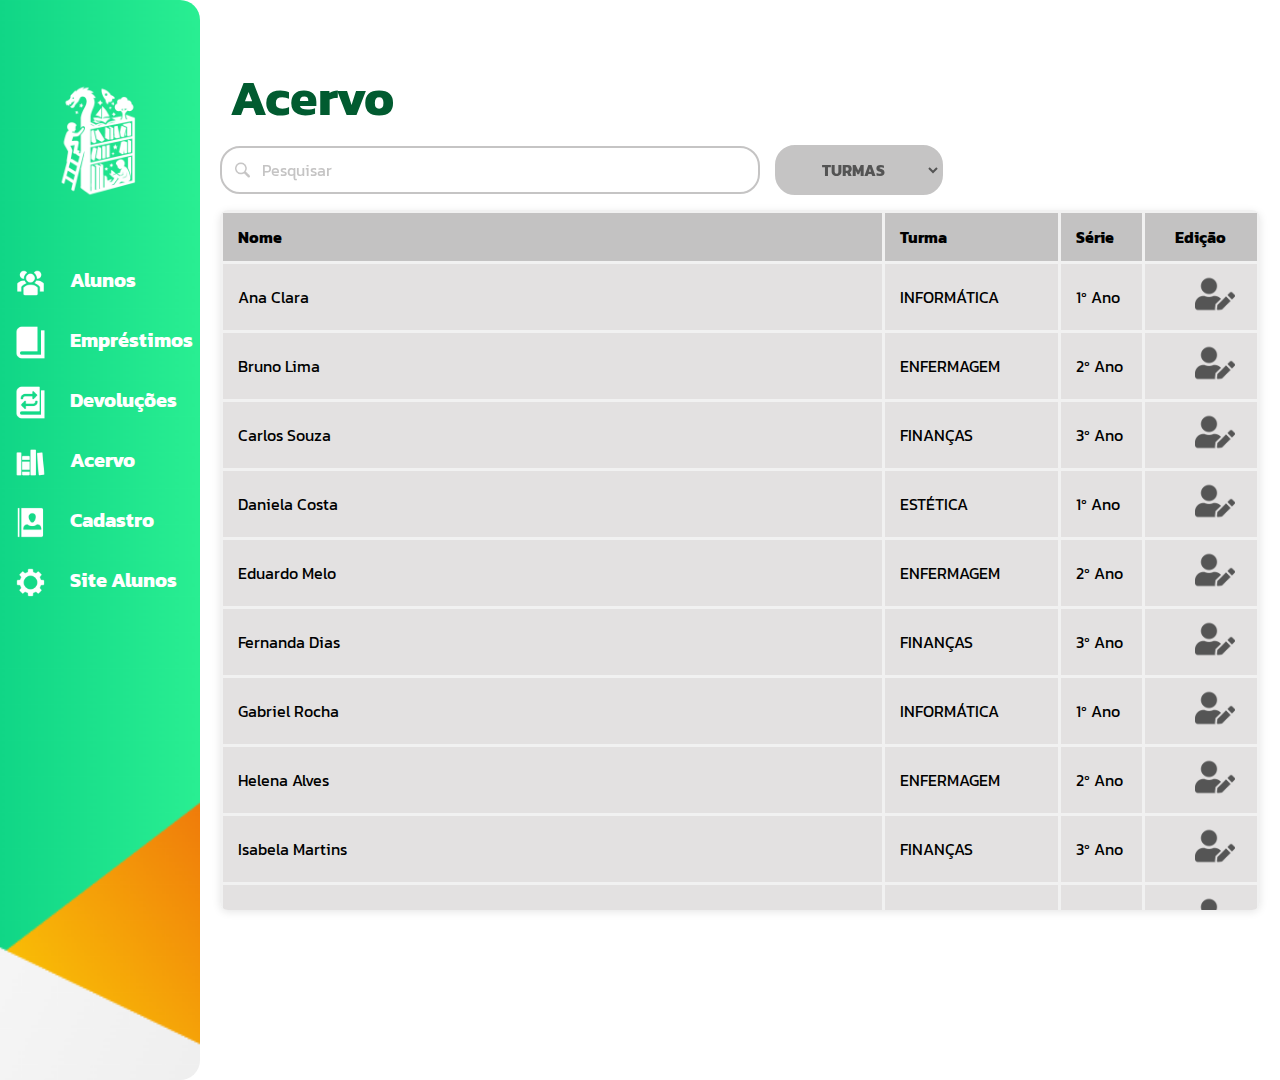
<file: Acervo/index.html>
<!DOCTYPE html>
<html lang="pt-BR">

<head>
    <meta charset="UTF-8">
    <meta name="viewport" content="width=device-width, initial-scale=1.0">
    <link rel="stylesheet" href="style.css">
    <link rel="icon" href="IMGS/LOGO ESTANTE (V).png">
    <title>Estante Viva - Acervo</title>
    
    <!--Maitree-->
    <link rel="preconnect" href="https://fonts.googleapis.com">
    <link rel="preconnect" href="https://fonts.gstatic.com" crossorigin>
    <link href="https://fonts.googleapis.com/css2?family=Maitree:wght@200;300;400;500;600;700&display=swap" rel="stylesheet">

    <!--Kanit-->
    <link rel="preconnect" href="https://fonts.googleapis.com">
    <link rel="preconnect" href="https://fonts.gstatic.com" crossorigin>
    <link href="https://fonts.googleapis.com/css2?family=Kanit:ital,wght@0,100;0,200;0,300;0,400;0,500;0,600;0,700;0,800;0,900;1,100;1,200;1,300;1,400;1,500;1,600;1,700;1,800;1,900&family=Maitree:wght@200;300;400;500;600;700&display=swap" rel="stylesheet">

</head>
    
<body>
    <div class="layout">

            <!-- BARRA DE NAVEGAÇÃO LATERAL -->
    <div class="barra_lateral">
        
        <!-- Logo centralizada -->
        <div class="logo-container">
          <a href="../Pagina inicial - Alunos/index.html">
            <img src="IMGS/Estrutura/LOGO ESTANTE (B).png" alt="Logo" class="logo">
          </a>
        </div>

        <!-- Lista de itens do menu -->
        <ul>
            <li class="list active">
                <a href="../Pagina inicial - Alunos/index.html">
                    <span class="icon">
                        <img src="IMGS/Icons/01-Alunos.png" class="menu-icon" data-hover="IMGS/Icons/01-AlunosHover.png" data-default="IMGS/Icons/01-Alunos.png">
                    </span>
                    <span class="title">Alunos</span>
                </a>
            </li>
            <li class="list">
                <a href="index.html">
                    <span class="icon">
                        <img src="IMGS/Icons/02-Emprestimos.png" class="menu-icon" data-hover="IMGS/Icons/02-EmprestimosHover.png" data-default="IMGS/Icons/02-Emprestimos.png">
                    </span>
                    <span class="title">Empréstimos</span>
                </a>
            </li>
            <li class="list">
                <a href="../Devoluções/index.html">
                    <span class="icon">
                        <img src="IMGS/Icons/03-Devoluções.png" class="menu-icon" data-hover="IMGS/Icons/03-DevoluçõesHover.png" data-default="IMGS/Icons/03-Devoluções.png">
                    </span>
                    <span class="title">Devoluções</span>
                </a>
            </li>
            <li class="list">
                <a href="../Acervo/index.html">
                    <span class="icon">
                        <img src="IMGS/Icons/04-Acervo.png" class="menu-icon" data-hover="IMGS/Icons/04-AcervoHover.png" data-default="IMGS/Icons/04-Acervo.png">
                    </span>
                    <span class="title">Acervo</span>
                </a>
            </li>
            <li class="list">
                <a href="../Cadastro/index.html">
                    <span class="icon">
                        <img src="IMGS/Icons/05-Cadastro.png" class="menu-icon" data-hover="IMGS/Icons/05-CadastroHover.png" data-default="IMGS/Icons/05-Cadastro.png">
                    </span>
                    <span class="title">Cadastro</span>
                </a>
            </li>
            <li class="list">
                <a href="#">
                    <span class="icon">
                        <img src="IMGS/Icons/06-AdminSite.png" class="menu-icon" data-hover="IMGS/Icons/06-AdminSiteHover.png" data-default="IMGS/Icons/06-AdminSite.png">
                    </span>
                    <span class="title">Site Alunos</span>
                </a>
            </li>
        </ul>
    </div> 

            <!-- TABELA -->

            <div class="conteudo_principal">

            <h1>Acervo</h1>

            <div class="filtros-de-busca">
                <div class="filtros-de-busca">
                    <div class="barra-de-pesquisa">
                        <img class="input-icon" src="IMGS/lupa.png" alt="pesquisa-icon">
                        <input type="text" id="filtro" placeholder="Pesquisar" oninput="filtrarAlunos()">
                    </div>

                    <div class="filtro-turma">
                        <select id="filtroCurso" onchange="filtrarAlunos()">
                            <option value="">TURMAS</option>
                            <option value="INFORMÁTICA">INFORMÁTICA</option>
                            <option value="ENFERMAGEM">ENFERMAGEM</option>
                            <option value="ADMINISTRAÇÃO">ADMINISTRAÇÃO</option>
                            <option value="FINANÇAS">FINANÇAS</option>
                            <option value="ESTÉTICA">ESTÉTICA</option>
                        </select>
                    </div>
                </div>
            </div>

            <div class="tabela-container">
            <table id="tabela-alunos">
                <thead>
                    <tr>
                        <th class="col-nome">Nome</th>
                        <th class="col-turma">Turma</th>
                        <th class="col-serie">Série</th>
                        <th class="col-edicao">Edição</th>
                    </tr>
                </thead>
                <tbody id="tabela-body">
                    <!-- Conteúdo gerado pelo JavaScript -->
                </tbody>
            </table>
        </div>

            <!-- Card de Edição -->
            <div id="edit-card" class="edit-card">
                <div class="edit-card-content">
                    <span class="icone-fechar" onclick="fecharCard()">&#10006;</span>
                    <h2>Editar Aluno</h2>
                    <form id="edit-form">
                        <label for="edit-nome">Nome:</label>
                        <input type="text" id="edit-nome" placeholder="Nome do aluno">

                        <label for="edit-turma">Turma:</label>
                        <input type="text" id="edit-turma" placeholder="Turma">

                        <label for="edit-serie">Série:</label>
                        <select id="edit-serie">
                            <option value="1º Ano">1º Ano</option>
                            <option value="2º Ano">2º Ano</option>
                            <option value="3º Ano">3º Ano</option>
                        </select>
                        <div class="buttons-confirmar-cancelar">
                            <button type="button" class="btn-salvar" onclick="salvarEdicoes()">Salvar Alterações</button>
                            <button type="button" class="btn-cancelar" onclick="fecharCard()">Cancelar</button>
                        </div>
                    </form>
                </div>
            </div>
            </div>
    </div>        

    <script src="java.js"></script>
</body>

</html>
</file>
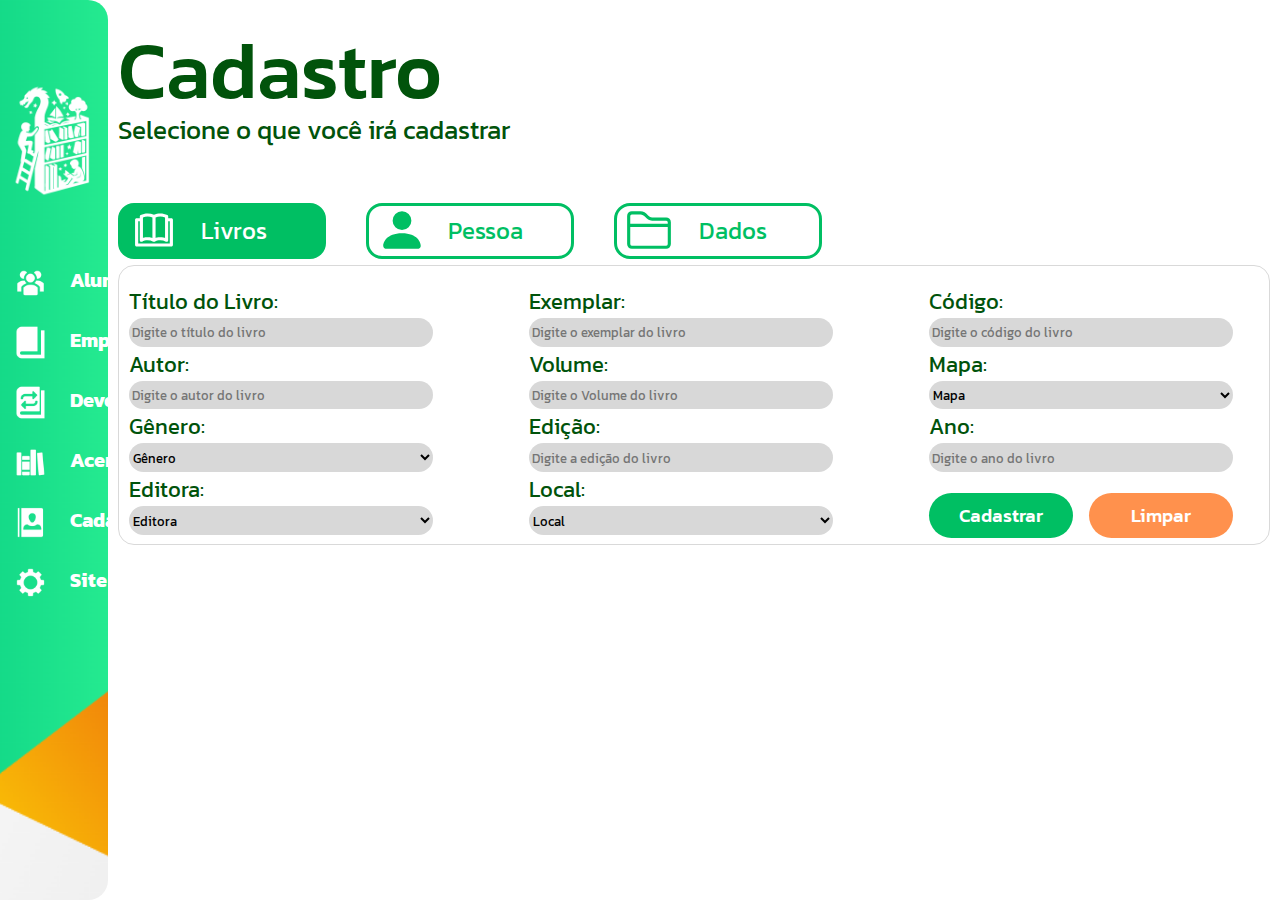
<file: Cadastro/Index.html>
<!DOCTYPE html>
<html lang="pt-br">
<head>
    <meta charset="UTF-8">
    <meta name="viewport" content="width=device-width, initial-scale=1.0">
    <link rel="stylesheet" href="estilo.css">
    <link rel="icon" href="IMGS/LOGO-ESTANTE-(V).png">
    <title>Cadastro</title>

    <!--Maitree-->
    <link rel="preconnect" href="https://fonts.googleapis.com">
    <link rel="preconnect" href="https://fonts.gstatic.com" crossorigin>
    <link href="https://fonts.googleapis.com/css2?family=Maitree:wght@200;300;400;500;600;700&display=swap" rel="stylesheet">

    <!--Kanit-->
    <link rel="preconnect" href="https://fonts.googleapis.com">
    <link rel="preconnect" href="https://fonts.gstatic.com" crossorigin>
    <link href="https://fonts.googleapis.com/css2?family=Kanit:ital,wght@0,100;0,200;0,300;0,400;0,500;0,600;0,700;0,800;0,900;1,100;1,200;1,300;1,400;1,500;1,600;1,700;1,800;1,900&family=Maitree:wght@200;300;400;500;600;700&display=swap" rel="stylesheet">


</head>
<body>
            <!-- BARRA DE NAVEGAÇÃO LATERAL -->
    <div class="barra_lateral">
        
        <!-- Logo centralizada -->
        <div class="logo-container">
            <img src="IMGS/Estrutura/LOGO ESTANTE (B).png" alt="Logo" class="logo">
        </div>

        <!-- Lista de itens do menu -->
        <ul>
            <li class="list active">
                <a href="../Pagina inicial - Alunos/index.html">
                    <span class="icon">
                        <img src="IMGS/Icons/01-Alunos.png" class="menu-icon" data-hover="IMGS/Icons/01-AlunosHover.png" data-default="IMGS/Icons/01-Alunos.png">
                    </span>
                    <span class="title">Alunos</span>
                </a>
            </li>
            <li class="list">
                <a href="../Emprestimos/index.html">
                    <span class="icon">
                        <img src="IMGS/Icons/02-Emprestimos.png" class="menu-icon" data-hover="IMGS/Icons/02-EmprestimosHover.png" data-default="IMGS/Icons/02-Emprestimos.png">
                    </span>
                    <span class="title">Empréstimos</span>
                </a>
            </li>
            <li class="list">
                <a href="../Devoluções/index.html">
                    <span class="icon">
                        <img src="IMGS/Icons/03-Devoluções.png" class="menu-icon" data-hover="IMGS/Icons/03-DevoluçõesHover.png" data-default="IMGS/Icons/03-Devoluções.png">
                    </span>
                    <span class="title">Devoluções</span>
                </a>
            </li>
            <li class="list">
                <a href="../Acervo/index.html">
                    <span class="icon">
                        <img src="IMGS/Icons/04-Acervo.png" class="menu-icon" data-hover="IMGS/Icons/04-AcervoHover.png" data-default="IMGS/Icons/04-Acervo.png">
                    </span>
                    <span class="title">Acervo</span>
                </a>
            </li>
            <li class="list">
                <a href="Index.html">
                    <span class="icon">
                        <img src="IMGS/Icons/05-Cadastro.png" class="menu-icon" data-hover="IMGS/Icons/05-CadastroHover.png" data-default="IMGS/Icons/05-Cadastro.png">
                    </span>
                    <span class="title">Cadastro</span>
                </a>
            </li>
            <li class="list">
                <a href="#">
                    <span class="icon">
                        <img src="IMGS/Icons/06-AdminSite.png" class="menu-icon" data-hover="IMGS/Icons/06-AdminSiteHover.png" data-default="IMGS/Icons/06-AdminSite.png">
                    </span>
                    <span class="title">Site Alunos</span>
                </a>
            </li>
        </ul>
    </div>

    <section class="section-main">

        <div class="div-title-page">
            <h1 class="tite-main">Cadastro</h1>
            <p class="subtitle-main">Selecione o que você irá cadastrar</p>
        </div>

        <!--Links-->
        
            <div class="links-cadastro">
                
                <!-- SUB DIV 01-->
                <div class="sub-div-links-cadastro">
                    <img src="clip/livro aberto.svg" class="img01-link-redicionamento-alternative">
                    <img src="clip/livro_aberto_verde.svg" class="img01-link-redicionamento">
                <input type="button" class="link-redicionamento" value="    Livros" onclick="mostrarCadastro('livros')">
                </div>

                <!-- SUB DIV 02-->
                <div class="sub-div-links-cadastro">
                    <img src="clip/person-fill.svg" class="img02-link-redicionamento-alternative">
                    <img src="clip/person_fill_verde.svg" class="img02-link-redicionamento">
                <input type="button" class="link-redicionamento" value="     Pessoa" onclick="mostrarCadastro('individuos')">
                </div>

                <!-- SUB DIV 03-->
                <div class="sub-div-links-cadastro">
                    <img src="clip/folder2.svg" class="img03-link-redicionamento-alternative">
                    <img src="clip/folder2_verde.svg" class="img03-link-redicionamento">
                <input type="button" class="link-redicionamento" value="     Dados" onclick="mostrarCadastro('dados')">
                </div>
            </div>
<br><br>
            <!--Cadastro Livros-->
            <div id="cadastro-livros" class="cadastro-livros">

            <div class="subdiv-cadastro-livros">
                <!--Coluna 01-->
                <div class="column-01">

                <br><!--Nome do livro-->
                <div>
                    <h2 class="title-forms"> Título do Livro:</h2>
                    <input type="text" class="box-text-input" placeholder=" Digite o título do livro" title="Título do livro">
                </div>

                <!--Autor-->
                <div>
                    <h2 class="title-forms"> Autor:</h2>
                    <input type="text" class="box-text-input" placeholder=" Digite o autor do livro" title="Autor do livro">
                </div>

                <!--Gênero-->
                <div>
                    <h2 class="title-forms"> Gênero:</h2>
                    <select class="box-text-input" placeholder=" Selecione o gênero do Livro" title="Gênero do livro">
                        <option value="Gênero">Gênero</option>
                        <option value="Ficção">Ficção</option>
                        <option value="Não Ficção">Não Ficção</option>
                        <option value="Fantasia">Fantasia</option>
                        <option value="Romance">Romance</option>
                        <option value="Aventura">Aventura</option>
                    </select>
                </div>

                <!--Editora-->
                <div>
                    <h2 class="title-forms"> Editora:</h2>
                    <select class="box-text-input" placeholder=" Selecione a editora do livro" title="Editora do livro">
                        <option value="Editora">Editora</option>
                        <option value="Editora A">Editora A</option>
                        <option value="Editora B">Editora B</option>
                        <option value="Editora C">Editora C</option>
                    </select>
                </div>
            </div>

            <!--Coluna 02-->
            <div class="column-02">
                <br><!--Exemplar-->
                <div>
                    <h2 class="title-forms"> Exemplar:</h2>
                    <input type="text" class="box-text-input" placeholder=" Digite o exemplar do livro" title="Exemplar do livro">
                </div>

                <!--Volume-->
                <div>
                    <h2 class="title-forms"> Volume:</h2>
                    <input type="text" class="box-text-input" placeholder=" Digite o Volume do livro" title="Volume do livro">
                </div>

                <!--Edição-->
                <div>
                    <h2 class="title-forms"> Edição:</h2>
                    <input type="text" class="box-text-input" placeholder=" Digite a edição do livro" title="Edição do livro">
                </div>

                <!--Local-->
                <div>
                    <h2 class="title-forms"> Local:</h2>
                    <select class="box-text-input" placeholder=" Selecione o local do livro" title="Local do livro">
                        <option value="Local">Local</option>
                        <option value="Local A">Local A</option>
                        <option value="Local B">Local B</option>
                        <option value="Local C">Local C</option>
                    </select>
                </div>
            </div>

            <!--Coluna 03-->
            <div class="column-03">
                <br><!--Código-->
                <div>
                    <h2 class="title-forms"> Código:</h2>
                    <input type="text" class="box-text-input" placeholder=" Digite o código do livro" title="código do livro">
                </div>

                <!--Mapa-->
                <div>
                    <h2 class="title-forms"> Mapa:</h2>
                    <select class="box-text-input" placeholder=" Selecione o mapa do livro" title="Mapa do livro">
                        <option value="Mapa">Mapa</option>
                        <option value="Mapa A">Mapa A</option>
                        <option value="Mapa B">Mapa B</option>
                        <option value="Mapa C">Mapa C</option>
                    </select>
                </div>

                <!--Ano-->
                <div>
                    <h2 class="title-forms"> Ano:</h2>
                    <input type="text" class="box-text-input" placeholder=" Digite o ano do livro" title="Ano do livro">
                </div>

            <!--Botão enviar-->
            <div class="div-button-submit">
                <button class="button-submit">Cadastrar</button>
                <button class="button-limpar">Limpar</button>
            </div>
        </div>
    </div>
</div>

            <!-- Cadastro de Pessoas -->          
    <div id="cadastro-individuos" style="display: none;">
        <div id="div-tipo-individuo">
            <label class="label-selection-individuos"><input type="radio" id="radio1" value="aluno" name="tipo" onclick="mostrarFormIndividuo('aluno')"><span class="radio-label"> Aluno </span></label>

            <label class="label-selection-individuos"><input type="radio" id="radio2" value="funcionario" name="tipo" onclick="mostrarFormIndividuo('funcionario')"><span class="radio-label"> Outros  </span> </label>
    </div>
    <br>

    <!--Cadastro Alunos-->            
    <div id="form-aluno" class="form-individuo" style="display: none;">
        <div class="subdiv-cadastro-individuos">
            <!-- Nome -->
        <div>
            <h3 class="title-forms">Nome do aluno:</h3>
                <input type="text" placeholder="   Digite aqui o nome do aluno"  class="box-text-input">
        </div>
            <!-- Turma -->
        <div>
            <h3 class="title-forms">Curso:</h3>
                <select class="box-text-input">
                    <option value="M">Curso</option>
                    <option value="A">Administração</option>
                    <option value="E">Estética</option>
                    <option value="F">Finanças</option>
                    <option value="EN">Enfermagem</option>
                    <option value="IN">Informática</option>
                </select>
        </div>
        
            <!-- Série Escolar -->
        <div>
            <h3 class="title-forms">Série:</h3>
                <select class="box-text-input">
                    <option value="M">Selecione</option>
                    <option value="1">1º</option>
                    <option value="2">2º</option>
                    <option value="3">3º</option>
                </select>
        </div>

            <!-- Telefone -->
        <div>
            <h3 class="title-forms">Telefone:</h3>
                <input type="tel" placeholder="   85 999999999"  class="box-text-input ">
        </div>
        
            <!--Botão enviar-->
            <div class="div-button-submit div-button-submit-alternative-01">
                <button class="button-submit">Cadastrar</button>
                <button class="button-limpar">Limpar</button>
            </div> 
    </div>
</div>

    <!--Cadastro Funcionário-->
    <div id="form-funcionario" class="form-individuo" style="display: none;">
        <div class="subdiv-cadastro-individuos">

            <!--Nome-->
        <div>
            <h3 class="title-forms">Nome do funcionário:</h3>
                <input type="text" placeholder="   Digite aqui o nome do funcionário"  class="box-text-input">
        </div>

        <!--Telefone-->
        <div>
            <h3 class="title-forms">Telefone</h3>
                <input type="tel" placeholder="   Digite aqui o telefone"  class="box-text-input">
        </div>

        <!--Função-->
        <div>
            <h3 class="title-forms">Função</h3>
                <input type="tel" placeholder="   Digite aqui sua função"  class="box-text-input">
        </div>

            <!--Botão enviar-->
            <div class="div-button-submit div-button-submit-alternative-02">
                <button class="button-submit">Cadastrar</button>
                <button class="button-limpar">Limpar</button>
            </div> 
    </div>
</div>
</div>

            <!--Cadastro de Dados-->
    <div id="cadastro-dados" style="display: none;">
        <div id="div-tipo-individuo">
            <label class="label-selection-individuos"><input type="radio" id="radio1" value="gerais" name="geral" onclick="mostrarFormDados('dados_gerais')"><span class="radio-label"> Dados Gerais </span></label>

            <label class="label-selection-individuos"><input type="radio" id="radio2" value="cursos" name="geral" onclick="mostrarFormDados('cursos')"><span class="radio-label"> Cursos  </span> </label>
        </div>

            <div id="form-dados_gerais" class="cadastro-dados" style="display: none;">
                <div class="subdiv-cadastro-geral">
                    <!--Autores-->
                    <div>
                    <h2 class="title-forms">Autor(res):</h2>
                     <select class="box-text-input" placeholder=" Selecione o autor do livro" title="Autor">
                        <option value="Autor">Autor</option>
                        <option value="Autor A">Autor A</option>
                        <option value="Autor B">Autor B</option>
                        <option value="Autor C">Autor C</option>
                    </select>
                </div>

                <!--Mapa-->
                <div>
                    <h2 class="title-forms">Mapa:</h2>
                    <input type="text" class="box-text-input" placeholder=" Digite o título do livro" title="Título do livro">
                </div>

                <!--Gênero-->
                <div>
                    <h2 class="title-forms">Gênero:</h2>
                    <input type="text" class="box-text-input" placeholder=" Digite o título do livro" title="Título do livro">
                </div>

                <!--Editora-->
                <div>
                    <h2 class="title-forms">Editora:</h2>
                    <input type="text" class="box-text-input" placeholder=" Digite o título do livro" title="Título do livro">
                </div>

                    <!--Botões-->
                <div class="div-button-submit">
                    <button class="button-submit">Cadastrar</button>
                    <button class="button-deletar">Deletar</button>
                    <button class="button-limpar">Limpar</button>
                </div>
            </div>
            </div>

            <!-- Cadastro Curso -->
             <div id="form-cursos" class="cadastro-dados" style="display: none;">
                <div class="subdiv-cadastro-curso">
                    <!--Nome do curso-->
                    <div>
                        <h2 class="title-forms">Nome do curso:</h2>
                        <input type="text" class="box-text-input" placeholder=" Digite o nome do curso" title="Nome do curso">
                    </div>

                    <!--Botões-->
                    <div class="div-button-submit">
                        <button class="button-submit">Cadastrar</button>
                        <button class="button-limpar">Limpar</button>
                    </div>
                </div>
             </div>
    </div>

        <!-- Caixas de texto botões -->
</section>
    <script src="main.js"></script>
</body>
</html>
</file>
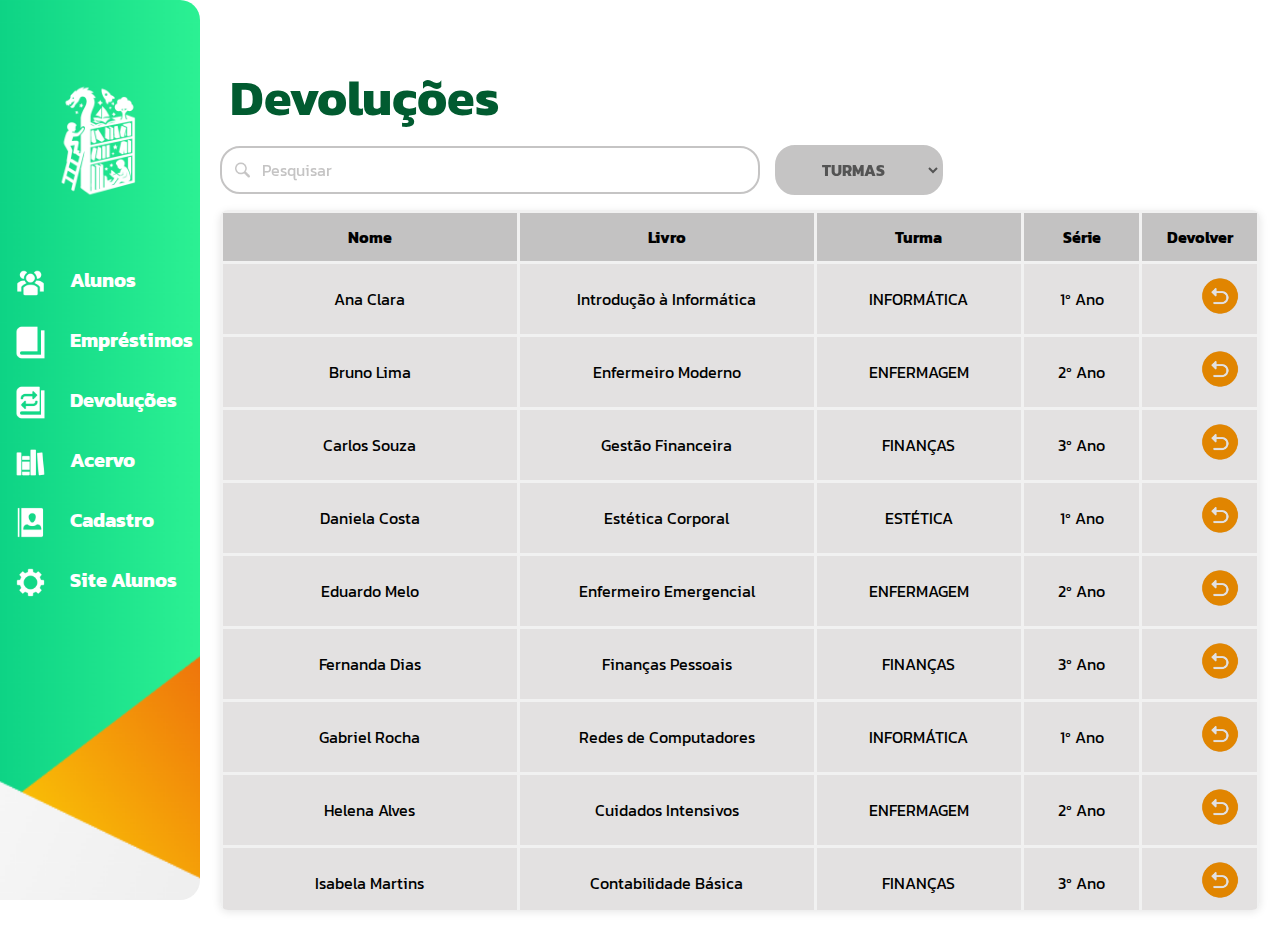
<file: Devoluções/index.html>
<!DOCTYPE html>
    <html lang="pt-BR">

    <head>
        <meta charset="UTF-8">
        <meta name="viewport" content="width=device-width, initial-scale=1.0">
        <link rel="stylesheet" href="design.css">
        <link rel="icon" href="IMGS/LOGO ESTANTE (V).png">
        <title>Estante Viva - Aba Devoluções</title>

        <!--Maitree-->
        <link rel="preconnect" href="https://fonts.googleapis.com">
        <link rel="preconnect" href="https://fonts.gstatic.com" crossorigin>
        <link href="https://fonts.googleapis.com/css2?family=Maitree:wght@200;300;400;500;600;700&display=swap" rel="stylesheet">

        <!--Kanit-->
        <link rel="preconnect" href="https://fonts.googleapis.com">
        <link rel="preconnect" href="https://fonts.gstatic.com" crossorigin>
        <link href="https://fonts.googleapis.com/css2?family=Kanit:ital,wght@0,100;0,200;0,300;0,400;0,500;0,600;0,700;0,800;0,900;1,100;1,200;1,300;1,400;1,500;1,600;1,700;1,800;1,900&family=Maitree:wght@200;300;400;500;600;700&display=swap" rel="stylesheet">

</head>
    <body>
        
            <!-- BARRA DE NAVEGAÇÃO LATERAL -->
    <div class="barra_lateral">
        
        <!-- Logo centralizada -->
        <div class="logo-container">
            <img src="IMGS/Estrutura/LOGO ESTANTE (B).png" alt="Logo" class="logo">
        </div>

        <!-- Lista de itens do menu -->
        <ul>
            <li class="list active">
                <a href="../Pagina inicial - Alunos/index.html">
                    <span class="icon">
                        <img src="IMGS/Icons/01-Alunos.png" class="menu-icon" data-hover="IMGS/Icons/01-AlunosHover.png" data-default="IMGS/Icons/01-Alunos.png">
                    </span>
                    <span class="title">Alunos</span>
                </a>
            </li>
            <li class="list">
                <a href="../Emprestimos/index.html">
                    <span class="icon">
                        <img src="IMGS/Icons/02-Emprestimos.png" class="menu-icon" data-hover="IMGS/Icons/02-EmprestimosHover.png" data-default="IMGS/Icons/02-Emprestimos.png">
                    </span>
                    <span class="title">Empréstimos</span>
                </a>
            </li>
            <li class="list">
                <a href="index.html">
                    <span class="icon">
                        <img src="IMGS/Icons/03-Devoluções.png" class="menu-icon" data-hover="IMGS/Icons/03-DevoluçõesHover.png" data-default="IMGS/Icons/03-Devoluções.png">
                    </span>
                    <span class="title">Devoluções</span>
                </a>
            </li>
            <li class="list">
                <a href="../Acervo/index.html">
                    <span class="icon">
                        <img src="IMGS/Icons/04-Acervo.png" class="menu-icon" data-hover="IMGS/Icons/04-AcervoHover.png" data-default="IMGS/Icons/04-Acervo.png">
                    </span>
                    <span class="title">Acervo</span>
                </a>
            </li>
            <li class="list">
                <a href="../Cadastro/index.html">
                    <span class="icon">
                        <img src="IMGS/Icons/05-Cadastro.png" class="menu-icon" data-hover="IMGS/Icons/05-CadastroHover.png" data-default="IMGS/Icons/05-Cadastro.png">
                    </span>
                    <span class="title">Cadastro</span>
                </a>
            </li>
            <li class="list">
                <a href="#">
                    <span class="icon">
                        <img src="IMGS/Icons/06-AdminSite.png" class="menu-icon" data-hover="IMGS/Icons/06-AdminSiteHover.png" data-default="IMGS/Icons/06-AdminSite.png">
                    </span>
                    <span class="title">Site Alunos</span>
                </a>
            </li>
        </ul>
    </div> 

        <!--Sessão Principal-->
    <section class="conteudo_principal">
        <h1 class="title-main-page">Devoluções</h1>

        <div class="filtros-de-busca">
            <div class="filtros-de-busca">
                <div class="barra-de-pesquisa">
                    <img class="input-icon" src="IMGS/lupa.png" alt="pesquisa-icon">
                    <input type="text" id="filtro" placeholder="Pesquisar" oninput="filtrarAlunos()">
                </div>
                
                <div class="filtro-turma">
                    <select id="filtroCurso" onchange="filtrarAlunos()">
                        <option value="">TURMAS</option>
                        <option value="INFORMÁTICA">INFORMÁTICA</option>
                        <option value="ENFERMAGEM">ENFERMAGEM</option>
                        <option value="ADMINISTRAÇÃO">ADMINISTRAÇÃO</option>
                        <option value="FINANÇAS">FINANÇAS</option>
                        <option value="ESTÉTICA">ESTÉTICA</option>
                    </select>
                </div>
            </div>
        </div>

        <div class="tabela-container">
        <table id="tabela-devoluções">
            <thead>
                <tr>
                    <th class="col-nome">Nome</th>
                    <th class="col-livro">Livro</th> <!-- Nova coluna "Livro" -->
                    <th class="col-turma">Turma</th>
                    <th class="col-serie">Série</th>
                    <th class="col-edicao">Devolver</th>
                </tr>
            </thead>
            <tbody id="tabela-body">
                <!-- Conteúdo gerado pelo JavaScript -->
            </tbody>
        </table>
    </div>

        <!-- Card de Edição -->
        <div id="edit-card" class="edit-card">
            <div class="edit-card-content">
                <span class="icone-fechar" onclick="fecharCard()">&#10006;</span>
                <h2>Devolver livro</h2>
                <form id="edit-form">
                    <!-- Removi os campos de entrada de dados -->
                    <div class="buttons-confirmar-cancelar">
                        <button type="button" class="btn-salvar" onclick="salvarEdicoes()">Confirmar devolução</button>
                        <button type="button" class="btn-cancelar" onclick="fecharCard()">Cancelar</button>
                    </div>
                </form>
            </div>
        </div>
</section>
        <script src="java.js"></script>
    </body>

    </html>
</file>
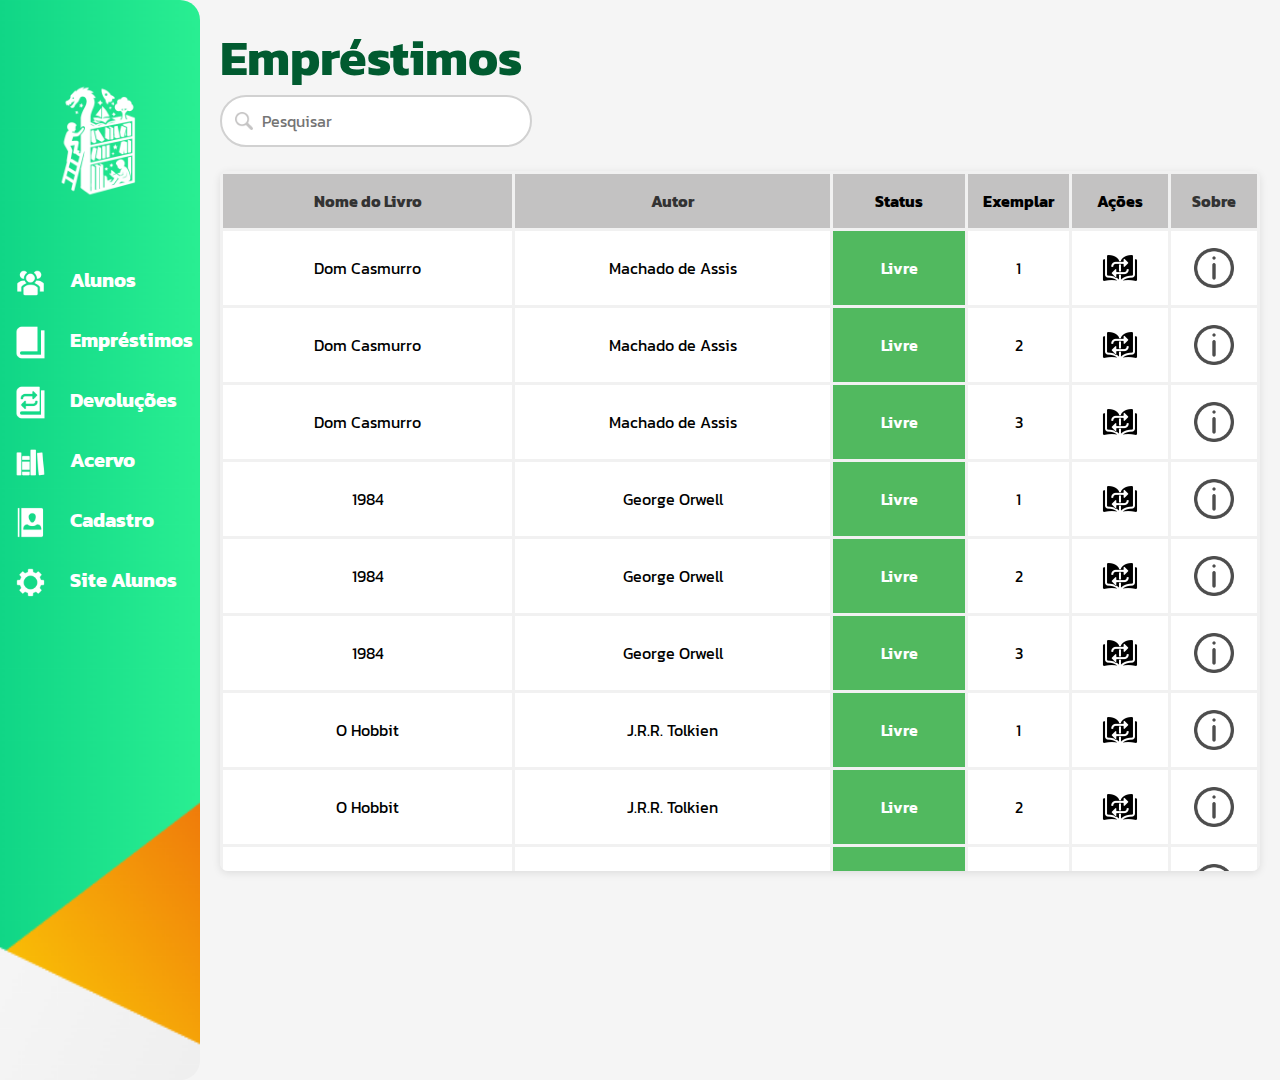
<file: Emprestimos/index.html>
<!DOCTYPE html>
<html lang="pt-BR">

<head>
    <meta charset="UTF-8" />
    <meta name="viewport" content="width=device-width, initial-scale=1.0"/>
    <link rel="stylesheet" href="style.css" />
    <link rel="icon" href="IMGS/Icons/LOGO ESTANTE (V).png" />
    <title>Estante Viva - Aba Empréstimos</title>

    <!--Maitree-->
    <link rel="preconnect" href="https://fonts.googleapis.com">
    <link rel="preconnect" href="https://fonts.gstatic.com" crossorigin>
    <link href="https://fonts.googleapis.com/css2?family=Maitree:wght@200;300;400;500;600;700&display=swap" rel="stylesheet">

    <!--Kanit-->
    <link rel="preconnect" href="https://fonts.googleapis.com">
    <link rel="preconnect" href="https://fonts.gstatic.com" crossorigin>
    <link href="https://fonts.googleapis.com/css2?family=Kanit:ital,wght@0,100;0,200;0,300;0,400;0,500;0,600;0,700;0,800;0,900;1,100;1,200;1,300;1,400;1,500;1,600;1,700;1,800;1,900&family=Maitree:wght@200;300;400;500;600;700&display=swap" rel="stylesheet">

</head>

<body>
  
            <!-- BARRA DE NAVEGAÇÃO LATERAL -->
    <div class="barra_lateral">
        
        <!-- Logo centralizada -->
        <div class="logo-container">
          <a href="../Pagina inicial - Alunos/index.html">
            <img src="IMGS/Estrutura/LOGO ESTANTE (B).png" alt="Logo" class="logo">
          </a>
        </div>

        <!-- Lista de itens do menu -->
        <ul>
            <li class="list active">
                <a href="../Pagina inicial - Alunos/index.html">
                    <span class="icon">
                        <img src="IMGS/Icons/01-Alunos.png" class="menu-icon" data-hover="IMGS/Icons/01-AlunosHover.png" data-default="IMGS/Icons/01-Alunos.png">
                    </span>
                    <span class="title">Alunos</span>
                </a>
            </li>
            <li class="list">
                <a href="index.html">
                    <span class="icon">
                        <img src="IMGS/Icons/02-Emprestimos.png" class="menu-icon" data-hover="IMGS/Icons/02-EmprestimosHover.png" data-default="IMGS/Icons/02-Emprestimos.png">
                    </span>
                    <span class="title">Empréstimos</span>
                </a>
            </li>
            <li class="list">
                <a href="../Devoluções/index.html">
                    <span class="icon">
                        <img src="IMGS/Icons/03-Devoluções.png" class="menu-icon" data-hover="IMGS/Icons/03-DevoluçõesHover.png" data-default="IMGS/Icons/03-Devoluções.png">
                    </span>
                    <span class="title">Devoluções</span>
                </a>
            </li>
            <li class="list">
                <a href="../Acervo/index.html">
                    <span class="icon">
                        <img src="IMGS/Icons/04-Acervo.png" class="menu-icon" data-hover="IMGS/Icons/04-AcervoHover.png" data-default="IMGS/Icons/04-Acervo.png">
                    </span>
                    <span class="title">Acervo</span>
                </a>
            </li>
            <li class="list">
                <a href="../Cadastro/index.html">
                    <span class="icon">
                        <img src="IMGS/Icons/05-Cadastro.png" class="menu-icon" data-hover="IMGS/Icons/05-CadastroHover.png" data-default="IMGS/Icons/05-Cadastro.png">
                    </span>
                    <span class="title">Cadastro</span>
                </a>
            </li>
            <li class="list">
                <a href="#">
                    <span class="icon">
                        <img src="IMGS/Icons/06-AdminSite.png" class="menu-icon" data-hover="IMGS/Icons/06-AdminSiteHover.png" data-default="IMGS/Icons/06-AdminSite.png">
                    </span>
                    <span class="title">Site Alunos</span>
                </a>
            </li>
        </ul>
    </div> 
    
    <!--Sessão Princiapal-->
  <section class="conteudo_principal">

  <h1 class="title-main-page">Empréstimos</h1>

  <!-- Barra de Pesquisa -->
  <div class="filtros-de-busca">
    <div class="barra-de-pesquisa">
      <img class="input-icon" src="IMGS/Icons/lupa.png" alt="pesquisa-icon" />
      <input type="text" id="filtro" placeholder="Pesquisar" oninput="filtrarLivros()" />
    </div>
  </div>

    <br><!-- Tabela -->
  <div class="tabela-container">
    <table id="tabela-livros">
      <thead>
        <tr>
          <th class="col-nome">Nome do Livro</th>
          <th class="col-turma">Autor</th>
          <th class="col-serie">Status</th>
          <th class="col-edicao">Exemplar</th>
          <th class="col-edicao">Ações</th>
          <th class="col-edicao">Sobre</th>
        </tr>
      </thead>
      <tbody id="tabela-body"></tbody>
    </table>
  </div>

  <!-- Modal Confirmação -->
  <div id="modal-confirmacao" class="modal-confirmacao">
    <div class="modal-confirmacao-content">
      <span class="icone-fechar" onclick="fecharConfirmacao()">&#10006;</span>
      <h2>Confirmação</h2>
      <p id="mensagem-confirmacao"></p>
      <button class="btn-salvar-confirm" onclick="fecharConfirmacao()">Continuar</button>
    </div>
  </div>

  <!-- Modal Informações do Livro -->
  <div id="sobre-card" class="edit-card-info">
    <div class="edit-card-content-info">
      <span class="icone-fechar" onclick="fecharSobre()">&#10006;</span>
      <h2>Informações do Livro</h2>
      <p id="mensagem-sobre"></p>
    </div>
  </div>

  <!-- Modal Empréstimo -->
  <div id="edit-card" class="edit-card-EMPRESTIMO" style="display:none;">
    <div class="edit-card-content-EMPRESTIMO">
      <span class="icone-fechar" onclick="fecharCard()">&#10006;</span>
      <h2>Selecionar Aluno</h2>
      <div class="barra-de-pesquisa-EMPRESTIMO">
      <img class="input-icon" src="IMGS/Icons/lupa.png" alt="pesquisa-icon" />
      <input
        type="text"
        id="input-aluno"
        placeholder="Digite o nome do aluno..."
        autocomplete="off"
      />
      </div>
      <ul id="lista-sugestoes" class="lista-sugestoes"></ul>
      <div class="botoes-modal">
        <button id="btn-confirmar" onclick="confirmarEmprestimo()" disabled>Confirmar</button>
        <button onclick="fecharCard()">Cancelar</button>
      </div>
    </div>
  </div>

  <!-- Modal Renovação -->
  <div id="renovacao-card" class="edit-card-RENOVAR" style="display:none;">
    <div class="edit-card-content-RENOVAR">
      <span class="icone-fechar" onclick="fecharRenovacao()">&#10006;</span>
      <h2>Renovar Empréstimo</h2>
      <p id="info-renovacao"></p>
      <div class="botoes-modal">
        <button id="btn-confirmar-renovacao" onclick="confirmarRenovacao()">Confirmar</button>
        <button onclick="fecharRenovacao()">Cancelar</button>
      </div>
    </div>
  </div>

</section>
  <script src="script.js"></script>
</body>
</html>
</file>
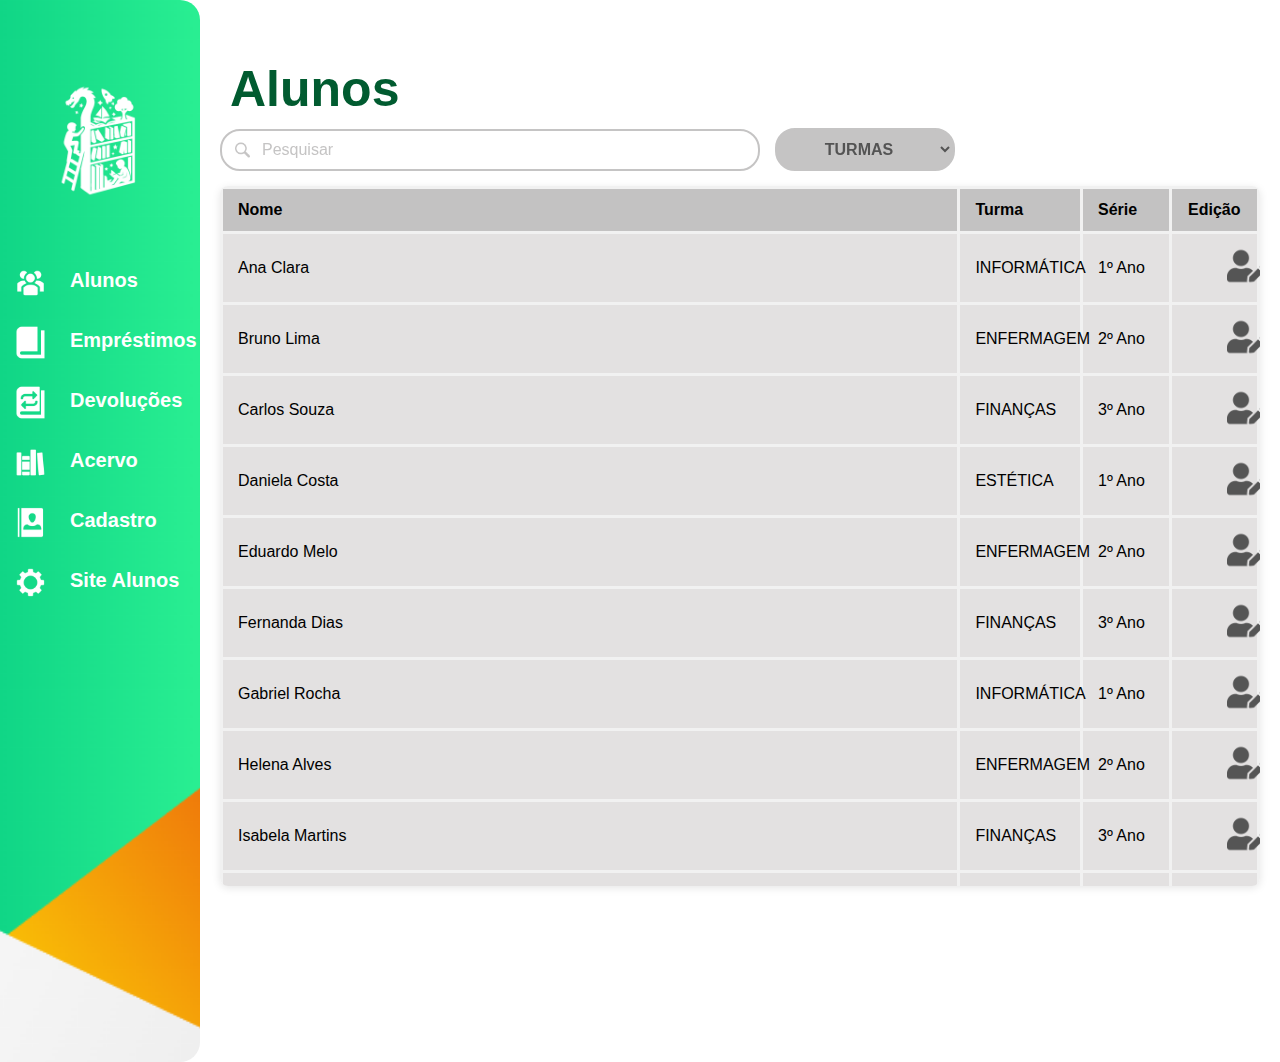
<file: Pagina inicial - Alunos/index.html>
<!DOCTYPE html>
<html lang="pt-BR">

<head>
    <meta charset="UTF-8">
    <meta name="viewport" content="width=device-width, initial-scale=1.0">
    <link rel="stylesheet" href="design.css">
    <link rel="icon" href="IMGS/LOGO ESTANTE (V).png">
    <title>Estante Viva - Aba Alunos</title>

    <!--Maitree
    <link rel="preconnect" href="https://fonts.googleapis.com">
    <link rel="preconnect" href="https://fonts.gstatic.com" crossorigin>
    <link href="https://fonts.googleapis.com/css2?family=Maitree:wght@200;300;400;500;600;700&display=swap" rel="stylesheet">
-->
    <!--Kanit
    <link rel="preconnect" href="https://fonts.googleapis.com">
    <link rel="preconnect" href="https://fonts.gstatic.com" crossorigin>
    <link href="https://fonts.googleapis.com/css2?family=Kanit:ital,wght@0,100;0,200;0,300;0,400;0,500;0,600;0,700;0,800;0,900;1,100;1,200;1,300;1,400;1,500;1,600;1,700;1,800;1,900&family=Maitree:wght@200;300;400;500;600;700&display=swap" rel="stylesheet">
-->
</head>

<body>

            <!-- BARRA DE NAVEGAÇÃO LATERAL -->
        
    <div class="barra_lateral">
        
        <!-- Logo centralizada -->
        <div class="logo-container">
            <a href="index.html">
            <img src="IMGS/Estrutura/LOGO ESTANTE (B).png" alt="Logo" class="logo">
            </a>
        </div>

        <!-- Lista de itens do menu -->
        <ul>
            <li class="list active">
                <a href="index.html">
                    <span class="icon">
                        <img src="IMGS/Icons/01-Alunos.png" class="menu-icon" data-hover="IMGS/Icons/01-AlunosHover.png" data-default="IMGS/Icons/01-Alunos.png">
                    </span>
                    <span class="title">Alunos</span>
                </a>
            </li>
            <li class="list">
                <a href="../Emprestimos/index.html">
                    <span class="icon">
                        <img src="IMGS/Icons/02-Emprestimos.png" class="menu-icon" data-hover="IMGS/Icons/02-EmprestimosHover.png" data-default="IMGS/Icons/02-Emprestimos.png">
                    </span>
                    <span class="title">Empréstimos</span>
                </a>
            </li>
            <li class="list">
                <a href="../Devoluções/index.html">
                    <span class="icon">
                        <img src="IMGS/Icons/03-Devoluções.png" class="menu-icon" data-hover="IMGS/Icons/03-DevoluçõesHover.png" data-default="IMGS/Icons/03-Devoluções.png">
                    </span>
                    <span class="title">Devoluções</span>
                </a>
            </li>
            <li class="list">
                <a href="../Acervo/index.html">
                    <span class="icon">
                        <img src="IMGS/Icons/04-Acervo.png" class="menu-icon" data-hover="IMGS/Icons/04-AcervoHover.png" data-default="IMGS/Icons/04-Acervo.png">
                    </span>
                    <span class="title">Acervo</span>
                </a>
            </li>
            <li class="list">
                <a href="../Cadastro/index.html">
                    <span class="icon">
                        <img src="IMGS/Icons/05-Cadastro.png" class="menu-icon" data-hover="IMGS/Icons/05-CadastroHover.png" data-default="IMGS/Icons/05-Cadastro.png">
                    </span>
                    <span class="title">Cadastro</span>
                </a>
            </li>
            <li class="list">
                <a href="#">
                    <span class="icon">
                        <img src="IMGS/Icons/06-AdminSite.png" class="menu-icon" data-hover="IMGS/Icons/06-AdminSiteHover.png" data-default="IMGS/Icons/06-AdminSite.png">
                    </span>
                    <span class="title">Site Alunos</span>
                </a>
            </li>
        </ul>
    </div> 
    

<!--Conteúdo Principal-->
    <section class="conteudo_principal">

    <h1 class="title-main-page">Alunos</h1>

    <div class="filtros-de-busca">
        <div class="filtros-de-busca">
            <div class="barra-de-pesquisa">
                <img class="input-icon" src="IMGS/lupa.png" alt="pesquisa-icon">
                <input type="text" id="filtro" placeholder="Pesquisar" oninput="filtrarAlunos()">
            </div>

            <div class="filtro-turma">
                <select id="filtroCurso" onchange="filtrarAlunos()">
                    <option value="">TURMAS</option>
                    <option value="INFORMÁTICA">INFORMÁTICA</option>
                    <option value="ENFERMAGEM">ENFERMAGEM</option>
                    <option value="ADMINISTRAÇÃO">ADMINISTRAÇÃO</option>
                    <option value="FINANÇAS">FINANÇAS</option>
                    <option value="ESTÉTICA">ESTÉTICA</option>
                </select>
            </div>
        </div>
    </div>

    <div class="tabela-container">
    <table id="tabela-alunos">
        <thead>
            <tr>
                <th class="col-nome">Nome</th>
                <th class="col-turma">Turma</th>
                <th class="col-serie">Série</th>
                <th class="col-edicao">Edição</th>
            </tr>
        </thead>
        <tbody id="tabela-body">
            <!-- Conteúdo gerado pelo JavaScript -->
        </tbody>
    </table>
</div>

    <!-- Card de Edição -->
    <div id="edit-card" class="edit-card">
        <div class="edit-card-content">
            <span class="icone-fechar" onclick="fecharCard()">&#10006;</span>
            <h2>Editar Aluno</h2>
            <form id="edit-form">
                <label for="edit-nome">Nome:</label>
                <input type="text" id="edit-nome" placeholder="Nome do aluno">

                <label for="edit-turma">Turma:</label>
                <input type="text" id="edit-turma" placeholder="Turma">

                <label for="edit-serie">Série:</label>
                <select id="edit-serie">
                    <option value="1º Ano">1º Ano</option>
                    <option value="2º Ano">2º Ano</option>
                    <option value="3º Ano">3º Ano</option>
                </select>
                <div class="buttons-confirmar-cancelar">
                    <button type="button" class="btn-salvar" onclick="salvarEdicoes()">Salvar Alterações</button>
                    <button type="button" class="btn-cancelar" onclick="fecharCard()">Cancelar</button>
                </div>
            </form>
        </div>
    </div>
</section>
    <script src="java.js"></script>
</body>

</html>
</file>
<file: Cadastro/estilo.css>
*{
    padding:0;
    margin:0;
    box-sizing: border-box;
}

.tite-main{
    color:#01530b;
    font-family:"Kanit", sans-serif;
    font-weight:500;
    font-size:5rem;
}
.subtitle-main{
    color:#01530b;
    font-family:"Kanit", sans-serif;
    font-weight:normal;
    font-size:1.6rem;
    margin-top:-1.2rem;
}
.links-cadastro{
    display:flex;
    gap:2rem;
}
.title-forms{
    font-family:"Kanit", sans-serif;
    font-weight:normal;
    font-size:1.4rem;
    color:#01530b;
}
body{
    display:flex;
}
.section-main{
    flex: 1;
    padding: 10px;
}

/* ========================================== */
/* Barra Lateral - estrutura e expansão */
/* ========================================== */
.barra_lateral {
    display: flex;
    position: relative;
    height: 100vh !important;
    width: 60px;
    background: url(IMGS/Estrutura/bars.png) center/cover no-repeat;
    border-top-right-radius: 20px;
    border-bottom-right-radius: 20px;
    overflow: hidden;
    transition: width 0.5s ease;
    font-family:"Kanit", sans-serif;
}

.barra_lateral:hover {
    width: 200px;
}

/* ========================================== */
/* Logo */
/* ========================================== */
.logo-container {
    width: 100%;
    text-align: center;
    padding: 20px 0;
}

.logo {
    max-width: 40px;
    padding-top: 50px;
    transition: transform 0.3s ease;
}

.barra_lateral:hover .logo {
    transform: scale(3.0);
}

/* ========================================== */
/* Lista de Itens */
/* ========================================== */
.barra_lateral ul {
    position: absolute;
    top: 0;
    left: 0;
    width: 100%;
    padding-top: 250px;
}

.barra_lateral ul li {
    list-style: none;
    width: 100%;
    transition: all 0.3s ease;
}

.barra_lateral ul li a {
    display: flex;
    align-items: center;
    width: 100%;
    color: white;
    text-decoration: none;
    border-radius: 35px 0 0 35px;
}

/* Ícones */
.barra_lateral ul li a .icon {
    min-width: 60px;
    height: 60px;
    text-align: center;
    line-height: 70px;
}

.menu-icon {
    width: 35px;
    height: 35px;
    margin-top: 15px;
    transition: 0.3s ease;
}

/* Título dos itens */
.barra_lateral ul li a .title {
    padding-left: 10px;
    height: 60px;
    line-height: 60px;
    font-size: 20px;
    font-weight: 700;
    white-space: nowrap;
}

/* Efeitos de hover */
.barra_lateral ul li:hover {
    background: #ffffff;
    border-radius: 30px 0 0 30px;
}
.barra_lateral ul li a:hover {
    color: #00b156;
}

/* Ícones antigos desativados */
.barra_lateral ul li a .icon i {
    display: none;
}

/* Ícones fixados ao passar o mouse */
.barra_lateral ul li.hover-lock {
    background: #ffffff;
    border-radius: 30px 0 0 30px;
}

.barra_lateral ul li.hover-lock a {
    color: #00b156;
}

.barra_lateral ul li.hover-lock img.menu-icon {
    content: attr(data-hover);
}

/*Botões livros e individuos*/

.link-redicionamento{
    height:3.5rem;
    width:13rem;
    background-color:rgb(255, 255, 255);
    border:3px solid #00bf63;
    color:#00bf63;
    border-radius:1rem;
    font-size:1.5rem;
    font-family:"Kanit";
    font-weight: normal;
    transition:300ms;
}
.link-redicionamento{
    display: flex; /* Para alinhar a imagem e o texto horizontalmente */
    align-items: center; /* Para alinhar verticalmente ao centro */
    justify-content:center;
}
.sub-div-links-cadastro{
    height:5rem;
    width:13.5rem;
}
.img01-link-redicionamento{
    position:relative;
    top:3.5rem;
    left:0.7rem;
    height:50px;
    width:50px;
}
.img01-link-redicionamento-alternative{
    position:relative;
    top:3.5rem;
    left:0.7rem;
    height:50px;
    width:50px;
}
.img02-link-redicionamento{
    position:relative;
    top:3.5rem;
    left:0.7rem;
    height:50px;
    width:50px;
}
.img02-link-redicionamento-alternative{
    position:relative;
    top:3.5rem;
    left:0.7rem;
    height:50px;
    width:50px;
}
.img03-link-redicionamento{
    position:relative;
    top:3.5rem;
    left:0.6rem;
    height:50px;
    width:50px;
}
.img03-link-redicionamento-alternative{
    position:relative;
    top:3.5rem;
    left:0.6rem;
    height:50px;
    width:50px;
}
.img03-link-redicionamento-alternative, .img02-link-redicionamento-alternative, .img01-link-redicionamento-alternative{
    display:none;
}
.link-redicionamento.ativo{
    background:#00bf63;
    color:rgb(255, 255, 255);
}
.link-redicionamento:focus{
    outline: none;
}

/*cadastro livros*/
.label-selection-individuos{
    font-family:"Kanit", sans-serif;
    font-weight:normal;
    font-size:1rem;
    color:#01530b;
}
#div-tipo-individuo{
    display:flex;
    gap:1rem;
    margin-left:0.2rem;
}
.cadastro-livros{
    border:1px solid #d9d9d9;
    border-radius:1rem;
    width:72rem;
    height:17.5rem;
    margin-left:0;
}
.subdiv-cadastro-livros{
    display:flex;
    gap:6rem;
}
.box-text-input{
    width:19rem;
    height:1.8rem;
    background:rgb(216, 216, 216);
    border:none;
    border-radius:1rem;
    font-family:"Kanit", sans-serif;
    font-weight:normal;
}
.box-text-input:focus{
    outline:none;
}
.column-01{
    margin-left:10px;
}

/*Cadastro Alunos*/
.form-individuo{
    width:50vw;
    height:13.2rem;
    border:1px solid #d9d9d9;
    border-radius:1rem;
    margin-left:1rem;
}
.form-individuo div{
    margin-left:0.2rem;
}
.subdiv-cadastro-individuos{
    display:flex;
    flex-wrap:wrap;
    gap:0.5rem;
}

/* Gerenciamento de dados*/
.cadastro-dados{
    margin-left:1rem;
    margin-top:0.5rem;
}
.subdiv-cadastro-geral{
    display:flex;
    flex-wrap:wrap;
    width:50vw;
    height:15em;
    border:2px solid #d9d9d9;
    border-radius:1rem;
}
.subdiv-cadastro-geral div{
    margin-left:0.5rem;
}
.subdiv-cadastro-curso{
    display:flex;
    flex-wrap:wrap;
    gap:0.5rem;
    width:25vw;
    height:11em;
    border:2px solid #d9d9d9;
    border-radius:1rem;
}
.subdiv-cadastro-curso div{
    margin-left:0.5rem;
}
/* BUTÕES SALVAR E LIMPAR */

.div-button-submit{
    display:flex;
    gap:1rem;
    position:relative;
    top: 1.3rem;
}
.button-submit{
    height:2.8rem;
    width:9rem;
    border:none ;
    background: #00bf63;
    color:#ffffff;
    border-radius:2rem;
    font-size:1.2rem;
    font-family:"Kanit", sans-serif;
    font-weight: 500;
    transition:300ms;
}
.button-limpar{
    height:2.8rem;
    width:9rem;
    border:none ;
    background: #ff914d;
    color:#ffffff;
    border-radius:2rem;
    font-size:1.2rem;
    font-family:"Kanit", sans-serif;
    font-weight: 500;
    transition:300ms;
}
.button-deletar{
    height:2.8rem;
    width:9rem;
    border:none ;
    background: #ff4d4d;
    color:#ffffff;
    border-radius:2rem;
    font-size:1.2rem;
    font-family:"Kanit", sans-serif;
    font-weight: 500;
    transition:300ms;
}
</file>
<file: Devoluções/design.css>
*{
    font-family:"Kanit";
    margin: 0;
    padding:0;
}
.title-main-page {
    color: #015B30;
    padding-top: 30px;
    font-size: 50px;
    margin: 10px;
    font-family:"Kanit", sans-serif;
}
body{
    display:flex;
}
.conteudo_principal{
    flex: 1;
    padding: 20px;
}

/* ========================================== */
/* Barra Lateral - estrutura e expansão */
/* ========================================== */
.barra_lateral {
    display: flex;
    position: relative;
    height: 100vh !important;
    width: 60px;
    background: url(IMGS/Estrutura/bars.png) center/cover no-repeat;
    border-top-right-radius: 20px;
    border-bottom-right-radius: 20px;
    overflow: hidden;
    transition: width 0.5s ease;
}

.barra_lateral:hover {
    width: 200px;
}

/* ========================================== */
/* Logo */
/* ========================================== */
.logo-container {
    width: 100%;
    text-align: center;
    padding: 20px 0;
}

.logo {
    max-width: 40px;
    padding-top: 50px;
    transition: transform 0.3s ease;
}

.barra_lateral:hover .logo {
    transform: scale(3.0);
}

/* ========================================== */
/* Lista de Itens */
/* ========================================== */
.barra_lateral ul {
    position: absolute;
    top: 0;
    left: 0;
    width: 100%;
    padding-top: 250px;
}

.barra_lateral ul li {
    list-style: none;
    width: 100%;
    transition: all 0.3s ease;
}

.barra_lateral ul li a {
    display: flex;
    align-items: center;
    width: 100%;
    color: white;
    text-decoration: none;
    border-radius: 35px 0 0 35px;
}

/* Ícones */
.barra_lateral ul li a .icon {
    min-width: 60px;
    height: 60px;
    text-align: center;
    line-height: 70px;
}

.menu-icon {
    width: 35px;
    height: 35px;
    margin-top: 15px;
    transition: 0.3s ease;
}

/* Título dos itens */
.barra_lateral ul li a .title {
    padding-left: 10px;
    height: 60px;
    line-height: 60px;
    font-size: 20px;
    font-weight: 700;
    white-space: nowrap;
}

/* Efeitos de hover */
.barra_lateral ul li:hover {
    background: #ffffff;
    border-radius: 30px 0 0 30px;
}
.barra_lateral ul li a:hover {
    color: #00b156;
}

/* Ícones antigos desativados */
.barra_lateral ul li a .icon i {
    display: none;
}

/* Ícones fixados ao passar o mouse */
.barra_lateral ul li.hover-lock {
    background: #ffffff;
    border-radius: 30px 0 0 30px;
}

.barra_lateral ul li.hover-lock a {
    color: #00b156;
}

.barra_lateral ul li.hover-lock img.menu-icon {
    content: attr(data-hover);
}

/* =============================
   Card de Edição (Modal)
============================= */
.edit-card {
    position: fixed;
    top: 0;
    left: 0;
    width: 100%;
    height: 100%;
    background: rgba(0, 0, 0, 0.5);
    display: none; /* Inicialmente oculto */
    justify-content: center;
    align-items: center;
    z-index: 999;
}

.edit-card-content {
    background-image: url(IMGS/fundo-card.png);
    background-position: center;
    background-repeat: no-repeat;
    background-size: cover;
    position: relative;
    padding: 20px;
    border-radius: 10px;
    width: 500px;
    box-shadow: 0 4px 8px rgba(0, 0, 0, 0.1);
}

.edit-card h2 {
    margin-bottom: 15px;
    font-size: 40px;
}

.edit-card label {
    display: block;
    margin-bottom: 5px;
    font-size: 14px;
}

.edit-card input,
.edit-card select {
    padding: 8px;
    margin-bottom: 10px;
    border: 1px solid #C5C4C4;
    border-radius: 4px;
    font-size: 14px;
    cursor: pointer;
}

.edit-card input {
    width: 283px;
}

.edit-card select {
    width: 18%;
    background-color: white;
}

/* Botões dentro do Card de Edição */
.buttons-confirmar-cancelar {
    display: flex;
    justify-content: space-around;
    align-items: center;
}

/* Botão Salvar */
.btn-salvar {
    background: linear-gradient(90deg, rgba(0, 166, 48, 1) 0%, rgba(0, 113, 69, 1) 100%);
    color: white;
    border: none;
    padding: 10px;
    border-radius: 4px;
    cursor: pointer;
    width: 100%;
    font-weight: bold;
    transition: background-color 0.3s;
}

.btn-salvar:hover {
    background: linear-gradient(90deg, rgb(1, 108, 31) 0%, rgb(1, 75, 47) 100%);
}

/* Botão Cancelar */
.btn-cancelar {
    background: linear-gradient(90deg, rgba(253, 148, 0, 1) 0%, rgba(255, 51, 0, 1) 100%);
    color: white;
    border: none;
    padding: 10px;
    border-radius: 4px;
    margin: 10px;
    cursor: pointer;
    width: 100%;
    font-weight: bold;
    transition: background-color 0.3s;
}

.btn-cancelar:hover {
    background: linear-gradient(90deg, rgb(195, 114, 0) 0%, rgb(190, 40, 3) 100%);
}

/* Ícone para Fechar o Card */
.icone-fechar {
    position: absolute;
    top: 15px;
    right: 15px;
    font-size: 20px;
    color: #ffffff;
    cursor: pointer;
    transition: color 0.2s ease;
}

.icone-fechar:hover {
    color: rgb(63, 62, 62);
}

/* Ícone de edição */
.edit-icon {
    width: 40px;
    height: 40px;
    margin-left: 40px;
    opacity: 100%;
    cursor: pointer;
    transition: transform 0.2s ease, filter 0.2s ease;
}

.edit-icon:hover {
    opacity: 70%;
}

/* =============================
   Tabela e Filtros
============================= */

/* Container com filtros */
.filtros-de-busca {
    display: flex;
    align-items: center;
    gap: 15px;
}

/* Barra de Pesquisa */
.barra-de-pesquisa {
    position: relative;
    width: 60vh;
    margin-bottom: 15px;
}

.barra-de-pesquisa img.input-icon {
    position: absolute;
    cursor: pointer;
    top: 50%;
    left: 15px;
    transform: translateY(-50%);
    width: 15px;
    height: 15px;
}

.barra-de-pesquisa input[type="text"] {
    width: 100%;
    padding: 10px 10px 10px 40px;
    border: 2px solid #C5C4C4;
    border-radius: 20px;
    font-size: 16px;
    box-sizing: border-box;
}

/* Filtro de turma */
.filtro-turma {
    margin-bottom: 15px;
    display: flex;
    justify-content: center;
}

.filtro-turma select {
    padding: 10px;
    font-size: 16px;
    border-radius: 20px;
    background-color: #C5C4C4;
    border: 2px solid #C5C4C4;
    text-align: center;
    color: #545454;
    font-weight: bold;
    cursor: pointer;
}

#filtro::placeholder {
    color: #C5C4C4;
}

/* Container da tabela */
.tabela-container {
    max-height: 700px; /* <-- Aqui está a altura máxima da tabela visível */
    overflow-y: auto;
    background: white;
    border-radius: 8px;
    box-shadow: 0 2px 8px rgba(0, 0, 0, 0.1);
}

/* Estilo da Tabela */
table {
    width: 100%;
    border-collapse: collapse;
    border-radius: 15px;
    table-layout: fixed;
}

thead tr th {
    background-color: #c3c2c2;
    color: rgb(0, 0, 0);
    position: sticky;
    top: 0;
    text-align: center; /* Centraliza o cabeçalho */
}

th, td {
    padding: 12px 15px;
    text-align: center; /* Centraliza os dados das células */
    border: 3px solid #F1F1F1;
    background: #e3e1e1;
}

td:last-child {
    width: 120px;
}

tr:hover {
    background-color: #F1F1F1;
}

/* =============================
   Colunas Específicas
============================= */
.col-nome {
    width: 30%;
}

.col-livro {
    width: 30%; /* Nova coluna "Livro" */
}

.col-turma {
    width: 20%;
}

.col-serie {
    width: 10%;
}

.col-edicao {
    width: 10%;
    text-align: center;
}
</file>
<file: Emprestimos/style.css>
/* =========================
   ESTILOS GERAIS
   ========================= */
* {
    font-family: 'Kanit', sans-serif;
    box-sizing: border-box;
    margin: 0;
    padding: 0;
}

body {
    background-color: #f5f5f5;
    display: flex;
}

.conteudo_principal{
    flex: 1;
    padding: 20px;
}
.title-main-page {
    color: #015B30;
    font-size: 50px;
    text-align: left;
    font-family:"Kanit", sans-serif;
}

/* ========================================== */
/* Barra Lateral - estrutura e expansão */
/* ========================================== */
.barra_lateral {
    display: flex;
    position: relative;
    height: 120vh !important;
    width: 60px;
    background: url(IMGS/Estrutura/bars.png) center/cover no-repeat;
    border-top-right-radius: 20px;
    border-bottom-right-radius: 20px;
    overflow: hidden;
    transition: width 0.5s ease;
}

.barra_lateral:hover {
    width: 200px;
}

/* ========================================== */
/* Logo */
/* ========================================== */
.logo-container {
    width: 100%;
    text-align: center;
    padding: 20px 0;
}

.logo {
    max-width: 40px;
    padding-top: 50px;
    transition: transform 0.3s ease;
}

.barra_lateral:hover .logo {
    transform: scale(3.0);
}

/* ========================================== */
/* Lista de Itens */
/* ========================================== */
.barra_lateral ul {
    position: absolute;
    top: 0;
    left: 0;
    width: 100%;
    padding-top: 250px;
}

.barra_lateral ul li {
    list-style: none;
    width: 100%;
    transition: all 0.3s ease;
}

.barra_lateral ul li a {
    display: flex;
    align-items: center;
    width: 100%;
    color: white;
    text-decoration: none;
    border-radius: 35px 0 0 35px;
}

/* Ícones */
.barra_lateral ul li a .icon {
    min-width: 60px;
    height: 60px;
    text-align: center;
    line-height: 70px;
}

.menu-icon {
    width: 35px;
    height: 35px;
    margin-top: 15px;
    transition: 0.3s ease;
}

/* Título dos itens */
.barra_lateral ul li a .title {
    padding-left: 10px;
    height: 60px;
    line-height: 60px;
    font-size: 20px;
    font-weight: 700;
    white-space: nowrap;
}

/* Efeitos de hover */
.barra_lateral ul li:hover {
    background: #ffffff;
    border-radius: 30px 0 0 30px;
}
.barra_lateral ul li a:hover {
    color: #00b156;
}

/* Ícones antigos desativados */
.barra_lateral ul li a .icon i {
    display: none;
}

/* Ícones fixados ao passar o mouse */
.barra_lateral ul li.hover-lock {
    background: #ffffff;
    border-radius: 30px 0 0 30px;
}

.barra_lateral ul li.hover-lock a {
    color: #00b156;
}

.barra_lateral ul li.hover-lock img.menu-icon {
    content: attr(data-hover);
}

/* =========================
   TABELA DE LIVROS
   ========================= */
.tabela-container {
    max-height: 700px;
    overflow-y: auto;
    background: #ffffff;
    border-radius: 8px;
    box-shadow: 0 2px 8px rgba(0, 0, 0, 0.1);
}

table {
    width: 100%;
    border-collapse: collapse;
    border-radius: 15px;
}

thead tr th {
    background-color: #c3c2c2;
    color: #333;
    position: sticky;
    top: 0;
    z-index: 2;
    padding: 15px;
    text-align: center;
}

th, td {
    padding: 12px 15px;
    text-align: center;
    border: 3px solid #F1F1F1;
    background: #e3e1e1;
}

td {
    background-color: #fff;
}

/* ==== ESTILIZAÇÃO POR COLUNA ==== */
/* Coluna 3 (ex: Status ou outro campo específico) */
th:nth-child(3),
th:nth-child(4),
th:nth-child(5) {
    background-color: #c3c2c2;
    color: #000000;
    font-weight: bold;
}

td:nth-child(3) {
    background-color: #ffffff;
    width: 135px;
    font-weight: 600;
    text-align: center;
}

td:nth-child(4),
td:nth-child(5),
td:nth-child(6) {
    background-color: #ffffff;
    width: 30px;
}

/* =========================
   ÍCONES DA TABELA
   ========================= */
.edit-icon,
.edit-icon-SOBRE,
.edit-icon-RENOVAR {
    width: 40px;
    height: 40px;
    margin: 0 8px;
    cursor: pointer;
    transition: all 0.2s;
    vertical-align: middle;
}

.edit-icon {
    width: 50px;
    height: 50px;
}

.edit-icon:hover,
.edit-icon-SOBRE:hover,
.edit-icon-RENOVAR:hover {
    transform: scale(1.1);
    opacity: 0.8;
}

/* =========================
   BARRA DE PESQUISA
   ========================= */
.barra-de-pesquisa {
    position: relative;
    width: 30%;
}

.barra-de-pesquisa img.input-icon {
    position: absolute;
    left: 15px;
    top: 50%;
    transform: translateY(-50%);
    width: 18px;
    height: 18px;
}

.barra-de-pesquisa input[type="text"] {
    width: 100%;
    padding: 12px 12px 12px 40px;
    border: 2px solid #d1d1d1;
    border-radius: 30px;
    font-size: 16px;
    transition: all 0.3s;
}

.barra-de-pesquisa input[type="text"]:focus {
    border-color: #015B30;
    outline: none;
    box-shadow: 0 0 0 3px rgba(1, 91, 48, 0.1);
}
/* =========================
   MODAIS (EDITAR, CONFIRMAR, INFO)
   ========================= */
.edit-card,
.modal-confirmacao,
.edit-card-info {
    position: fixed;
    top: 0;
    left: 0;
    width: 100%;
    height: 100%;
    background: rgba(0, 0, 0, 0.5);
    display: none;
    justify-content: center;
    align-items: center;
    z-index: 1000;
}

.edit-card-content,
.modal-confirmacao-content,
.edit-card-content-info {
    background-image: url(IMGS/Fundos/fundo-card.png);
    background-position: center;
    background-repeat: no-repeat;
    background-size: cover;
    padding: 27px;
    border-radius: 15px;
    width: 500px;
    box-shadow: 0 5px 25px rgba(0, 0, 0, 0.15);
    position: relative;
}
#renovacao-card .edit-card-content {
    text-align: left;
}

#info-renovacao {
    background: #f9f9f9;
    padding: 15px;
    border-radius: 8px;
    margin: 20px 0;
}
/* =========================
   MODAIS (EMPRÉSTIMOS)
   ========================= */
.edit-card-EMPRESTIMO{
    position: fixed;
    top: 0;
    left: 0;
    width: 100%;
    height: 100%;
    background: rgba(0, 0, 0, 0.5);
    display: none;
    justify-content: center;
    align-items: center;
    z-index: 1000;
}
.edit-card-content-EMPRESTIMO{
    background-image: url(IMGS/Fundos/fundo-card.png);
    background-position: center;
    background-repeat: no-repeat;
    background-size: cover;
    padding: 27px;
    border-radius: 15px;
    width: 500px;
    box-shadow: 0 5px 25px rgba(0, 0, 0, 0.15);
    position: relative;
    
}
.edit-card-content-EMPRESTIMO h2{
    font-size: 30px;
    margin-bottom: 15px;
    text-align: left;
    color: #0f0f0f;
}
.edit-card-content-EMPRESTIMO input[type="text"] {
    width: 100%;
    padding: 12px 12px 12px 40px;
    border: 3px solid #b8b8b8;
    border-radius: 10px;
    font-size: 16px;
    transition: all 0.3s;
}
.barra-de-pesquisa-EMPRESTIMO {
    position: relative;
    width: 100%;
}

.barra-de-pesquisa-EMPRESTIMO img.input-icon {
    position: absolute;
    left: 15px;
    top: 50%;
    transform: translateY(-50%);
    width: 18px;
    height: 18px;
}
/* =========================
   LISTA DE SUGESTÕES
   ========================= */
.lista-sugestoes {
    max-height: 200px;
    overflow-y: auto;
    width: 100%;
    margin: 0 auto 20px auto;
    border-radius: 10px;
    background: #f9f9f9;
    border: 1px solid #ddd;
    list-style: none;
}

.lista-sugestoes li {
    padding: 12px 20px;
    border-bottom: 1px solid #eee;
    cursor: pointer;
    transition: background 0.2s;
    text-align: left;
}

.lista-sugestoes li:hover {
    background-color: #e0e0e0;
}
/* =========================
   MODAIS (renovar)
   ========================= */
   .edit-card-RENOVAR{
    position: fixed;
    top: 0;
    left: 0;
    width: 100%;
    height: 100%;
    background: rgba(0, 0, 0, 0.5);
    display: none;
    justify-content: center;
    align-items: center;
    z-index: 1000;
}
.edit-card-content-RENOVAR{
    background-image: url(IMGS/Fundos/fundo-card.png);
    background-position: center;
    background-repeat: no-repeat;
    background-size: cover;
    padding: 27px;
    border-radius: 15px;
    width: 500px;
    box-shadow: 0 5px 25px rgba(0, 0, 0, 0.15);
    position: relative;
    
}
.edit-card-content-RENOVAR h2{
    font-size: 30px;
    margin-bottom: -15px;
    text-align: left;
    color: #0f0f0f;
}
#info-renovacao{
    background: transparent;
    margin: 10px 0; 
    font-size: 16px; 
    line-height: 1.6;
}

/* =========================
   BOTÕES
   ========================= */
.botoes-modal {
    display: flex;
    justify-content: center;
    gap: 15px;
    margin-top: 25px;
}

.botoes-modal button {
    padding: 12px 25px;
    border: none;
    border-radius: 30px;
    font-size: 16px;
    font-weight: 600;
    cursor: pointer;
    transition: all 0.3s;
}

/* Botões Verdes */
#btn-confirmar,
#btn-confirmar-renovacao,
.btn-salvar-confirm {
    background: linear-gradient(90deg, rgba(0, 166, 48, 1) 0%, rgba(0, 113, 69, 1) 100%);
    color: white;
    border: none;
    padding: 10px;
    border-radius: 4px;
    cursor: pointer;
    width: 100%;
    font-weight: bold;
    transition: background-color 0.3s;
}

#btn-confirmar:hover,
#btn-confirmar-renovacao:hover,
.btn-salvar-confirm:hover {
    background: linear-gradient(90deg, rgb(1, 108, 31) 0%, rgb(1, 75, 47) 100%);
}

/* Botão Cinza (cancelar) */
.botoes-modal button:last-child {
    background: linear-gradient(90deg, rgba(253, 148, 0, 1) 0%, rgba(255, 51, 0, 1) 100%);
    color: white;
    border: none;
    padding: 10px;
    border-radius: 4px;
    cursor: pointer;
    width: 100%;
    font-weight: bold;
    transition: background-color 0.3s;
}

.botoes-modal button:last-child:hover {
    background: linear-gradient(90deg, rgb(195, 114, 0) 0%, rgb(190, 40, 3) 100%);
}

/* =========================
   MODAL DE CONFIRMAÇÃO
   ========================= */
.modal-confirmacao-content {
    background-image: url(IMGS/Fundos/fundo-card-confirmar.png);
    background-position: center;
    background-repeat: no-repeat;
    background-size: cover;
    padding: 27px;
    border-radius: 15px;
    width: 500px;
    box-shadow: 0 5px 25px rgba(0, 0, 0, 0.15);
    position: relative;
}
.modal-confirmacao-content h2{
    color: rgb(0, 0, 0);
    font-weight: bold;
    font-size: 40px;
    margin-top: 10px;
}

#mensagem-confirmacao {
    margin: 10px 0;
    margin-top: -5px;
    font-size: 18px;
    font-weight: bold;
    color: #585858;
    line-height: 1.5;
}

/* =========================
   ÍCONE DE FECHAR
   ========================= */
.icone-fechar {
    position: absolute;
    top: 15px;
    right: 15px;
    font-size: 24px;
    cursor: pointer;
    color: #ffffff;
    transition: color 0.2s;
}

.icone-fechar:hover {
    color: #d0d0d0;
}

/* =========================
   STATUS DOS LIVROS (CORES)
   ========================= */
td[style*="background-color: rgba(38, 167, 55, 0.8)"],
td[style*="background-color: rgba(245, 156, 0, 0.8)"],
td[style*="background-color: rgba(222, 4, 4, 0.8)"] {
    color: white !important;
}
</file>
<file: Pagina inicial - Alunos/design.css>
*{
    font-family:"Kanit", sans-serif;
    margin:0;
    padding:0;
}
.title-main-page {
    color: #015B30;
    padding-top: 30px;
    font-size: 50px;
    margin: 10px;
    font-family:"Kanit", sans-serif;
}
body{
    display:flex;
}
.conteudo_principal{
    flex: 1;
    padding: 20px;
}
/* ========================================== */
/* Barra Lateral - estrutura e expansão */
/* ========================================== */
.barra_lateral {
    display: flex;
    position:relative;
    height: 118vh !important;
    width: 60px;
    background: url(IMGS/Estrutura/bars.png) center/cover no-repeat;
    border-top-right-radius: 20px;
    border-bottom-right-radius: 20px;
    overflow: hidden;
    transition: width 0.5s ease;
}

.barra_lateral:hover {
    width: 200px;
}

/* ========================================== */
/* Logo */
/* ========================================== */
.logo-container {
    width: 100%;
    text-align: center;
    padding: 20px 0;
}

.logo {
    max-width: 40px;
    padding-top: 50px;
    transition: transform 0.3s ease;
}

.barra_lateral:hover .logo {
    transform: scale(3.0);
}

/* ========================================== */
/* Lista de Itens */
/* ========================================== */
.barra_lateral ul {
    position: absolute;
    top: 0;
    left: 0;
    width: 100%;
    padding-top: 250px;
}

.barra_lateral ul li {
    list-style: none;
    width: 100%;
    transition: all 0.3s ease;
}

.barra_lateral ul li a {
    display: flex;
    align-items: center;
    width: 100%;
    color: white;
    text-decoration: none;
    border-radius: 35px 0 0 35px;
}

/* Ícones */
.barra_lateral ul li a .icon {
    min-width: 60px;
    height: 60px;
    text-align: center;
    line-height: 70px;
}

.menu-icon {
    width: 35px;
    height: 35px;
    margin-top: 15px;
    transition: 0.3s ease;
}

/* Título dos itens */
.barra_lateral ul li a .title {
    padding-left: 10px;
    height: 60px;
    line-height: 60px;
    font-size: 20px;
    font-weight: 700;
    white-space: nowrap;
}

/* Efeitos de hover */
.barra_lateral ul li:hover {
    background: #ffffff;
    border-radius: 30px 0 0 30px;
}
.barra_lateral ul li a:hover {
    color: #00b156;
}

/* Ícones antigos desativados */
.barra_lateral ul li a .icon i {
    display: none;
}

/* Ícones fixados ao passar o mouse */
.barra_lateral ul li.hover-lock {
    background: #ffffff;
    border-radius: 30px 0 0 30px;
}

.barra_lateral ul li.hover-lock a {
    color: #00b156;
}

.barra_lateral ul li.hover-lock img.menu-icon {
    content: attr(data-hover);
}

/* =============================
   Card de Edição (Modal)
============================= */
.edit-card {
    position: fixed;
    top: 0;
    left: 0;
    width: 100%;
    height: 100%;
    background: rgba(0, 0, 0, 0.5);
    display: none; /* Inicialmente oculto */
    justify-content: center;
    align-items: center;
    z-index: 999;
}

.edit-card-content {
    background-image: url(IMGS/fundo-card.png);
    background-position: center;
    background-repeat: no-repeat;
    background-size: cover;
    position: relative;
    padding: 20px;
    border-radius: 10px;
    width: 500px;
    box-shadow: 0 4px 8px rgba(0, 0, 0, 0.1);
}

.edit-card h2 {
    margin-bottom: 15px;
    font-size: 40px;
}

.edit-card label {
    display: block;
    margin-bottom: 5px;
    font-size: 14px;
}

.edit-card input,
.edit-card select {
    padding: 8px;
    margin-bottom: 10px;
    border: 1px solid #C5C4C4;
    border-radius: 4px;
    font-size: 14px;
    cursor: pointer;
}

.edit-card input {
    width: 283px;
}

.edit-card select {
    width: 18%;
    background-color: white;
}

/* Botões dentro do Card de Edição */
.buttons-confirmar-cancelar {
    display: flex;
    justify-content: space-around;
    align-items: center;
}

/* Botão Salvar */
.btn-salvar {
    background: linear-gradient(90deg, rgba(0, 166, 48, 1) 0%, rgba(0, 113, 69, 1) 100%);
    color: white;
    border: none;
    padding: 10px;
    border-radius: 4px;
    cursor: pointer;
    width: 100%;
    font-weight: bold;
    transition: background-color 0.3s;
}

.btn-salvar:hover {
    background: linear-gradient(90deg, rgb(1, 108, 31) 0%, rgb(1, 75, 47) 100%);
}

/* Botão Cancelar */
.btn-cancelar {
    background: linear-gradient(90deg, rgba(253, 148, 0, 1) 0%, rgba(255, 51, 0, 1) 100%);
    color: white;
    border: none;
    padding: 10px;
    border-radius: 4px;
    margin: 10px;
    cursor: pointer;
    width: 100%;
    font-weight: bold;
    transition: background-color 0.3s;
}

.btn-cancelar:hover {
    background: linear-gradient(90deg, rgb(195, 114, 0) 0%, rgb(190, 40, 3) 100%);
}

/* Ícone para Fechar o Card */
.icone-fechar {
    position: absolute;
    top: 15px;
    right: 15px;
    font-size: 20px;
    color: #ffffff;
    cursor: pointer;
    transition: color 0.2s ease;
}

.icone-fechar:hover {
    color: rgb(63, 62, 62);
}

/* Ícone de edição */
.edit-icon {
    width: 40px;
    height: 40px;
    margin-left: 40px;
    opacity: 100%;
    cursor: pointer;
    transition: transform 0.2s ease, filter 0.2s ease;
}

.edit-icon:hover {
    opacity: 70%;
}

/* =============================
   Tabela e Filtros
============================= */

/* Container com filtros */
.filtros-de-busca {
    display: flex;
    align-items: center;
    gap: 15px;
}

/* Barra de Pesquisa */
.barra-de-pesquisa {
    position: relative;
    width: 60vh;
    margin-bottom: 15px;
}

.barra-de-pesquisa img.input-icon {
    position: absolute;
    cursor: pointer;
    top: 50%;
    left: 15px;
    transform: translateY(-50%);
    width: 15px;
    height: 15px;
}

.barra-de-pesquisa input[type="text"] {
    width: 100%;
    padding: 10px 10px 10px 40px;
    border: 2px solid #C5C4C4;
    border-radius: 20px;
    font-size: 16px;
    box-sizing: border-box;
}

/* Filtro de turma */
.filtro-turma {
    margin-bottom: 15px;
    display: flex;
    justify-content: center;
}

.filtro-turma select {
    padding: 10px;
    font-size: 16px;
    border-radius: 20px;
    background-color: #C5C4C4;
    border: 2px solid #C5C4C4;
    text-align: center;
    color: #545454;
    font-weight: bold;
    cursor: pointer;
}

#filtro::placeholder {
    color: #C5C4C4;
}

/* Container da tabela */
.tabela-container {
    max-height: 700px; /* <-- Aqui está a altura máxima da tabela visível */
    overflow-y: auto;
    background: white;
    border-radius: 8px;
    box-shadow: 0 2px 8px rgba(0, 0, 0, 0.1);
}

/* Estilo da Tabela */
table {
    width: 100%;
    border-collapse: collapse;
    border-radius: 15px;
    table-layout: fixed;
}

thead tr th {
    background-color: #c3c2c2;
    color: rgb(0, 0, 0);
    position: sticky;
    top: 0;
}

th, td {
    padding: 12px 15px;
    text-align: left;
    border: 3px solid #F1F1F1;
    background: #e3e1e1;
}

td:last-child {
    width: 120px;
}

tr:hover {
    background-color: #F1F1F1;
}

/* =============================
   Colunas Específicas
============================= */
.col-nome {
    width: 40%;
}

.col-turma {
    width: 4%;
}

.col-serie {
    width: 2%;
}

.col-edicao {
    width: 2%;
    text-align: center;
}
</file>
<file: Acervo/style.css>
/* Reset de estilos para todos os elementos */
*{
    margin: 0;
    padding: 0;
    font-family: "kanit"; /* Fonte Kanit em todo o site */
}

.layout {
    display: flex;
}
.conteudo_principal{
    flex: 1;
    padding: 20px;
}

/* Estilo geral do corpo */
.barra_lateral{
    min-height: 100vh;
}

/* ========================================== */
/* Barra Lateral - estrutura e expansão */
/* ========================================== */
.barra_lateral {
    display: flex;
    position: relative;
    height: 120vh !important;
    width: 60px;
    background: url(IMGS/Estrutura/bars.png) center/cover no-repeat;
    border-top-right-radius: 20px;
    border-bottom-right-radius: 20px;
    overflow: hidden;
    transition: width 0.5s ease;
}

.barra_lateral:hover {
    width: 200px;
}

/* ========================================== */
/* Logo */
/* ========================================== */
.logo-container {
    width: 100%;
    text-align: center;
    padding: 20px 0;
}

.logo {
    max-width: 40px;
    padding-top: 50px;
    transition: transform 0.3s ease;
}

.barra_lateral:hover .logo {
    transform: scale(3.0);
}

/* ========================================== */
/* Lista de Itens */
/* ========================================== */
.barra_lateral ul {
    position: absolute;
    top: 0;
    left: 0;
    width: 100%;
    padding-top: 250px;
}

.barra_lateral ul li {
    list-style: none;
    width: 100%;
    transition: all 0.3s ease;
}

.barra_lateral ul li a {
    display: flex;
    align-items: center;
    width: 100%;
    color: white;
    text-decoration: none;
    border-radius: 35px 0 0 35px;
}

/* Ícones */
.barra_lateral ul li a .icon {
    min-width: 60px;
    height: 60px;
    text-align: center;
    line-height: 70px;
}

.menu-icon {
    width: 35px;
    height: 35px;
    margin-top: 15px;
    transition: 0.3s ease;
}

/* Título dos itens */
.barra_lateral ul li a .title {
    padding-left: 10px;
    height: 60px;
    line-height: 60px;
    font-size: 20px;
    font-weight: 700;
    white-space: nowrap;
}

/* Efeitos de hover */
.barra_lateral ul li:hover {
    background: #ffffff;
    border-radius: 30px 0 0 30px;
}
.barra_lateral ul li a:hover {
    color: #00b156;
}

/* Ícones antigos desativados */
.barra_lateral ul li a .icon i {
    display: none;
}

/* Ícones fixados ao passar o mouse */
.barra_lateral ul li.hover-lock {
    background: #ffffff;
    border-radius: 30px 0 0 30px;
}

.barra_lateral ul li.hover-lock a {
    color: #00b156;
}

.barra_lateral ul li.hover-lock img.menu-icon {
    content: attr(data-hover);
}

/* =============================
   Estilo TABELA
============================= */


h1 {
    color: #015B30;
    padding-top: 30px;
    font-size: 50px;
    margin: 10px;
}

/* =============================
   Card de Edição (Modal)
============================= */
.edit-card {
    position: fixed;
    top: 0;
    left: 0;
    width: 100%;
    height: 100%;
    background: rgba(0, 0, 0, 0.5);
    display: none; /* Inicialmente oculto */
    justify-content: center;
    align-items: center;
    z-index: 999;
}

.edit-card-content {
    background-image: url(IMGS/fundo-card.png);
    background-position: center;
    background-repeat: no-repeat;
    background-size: cover;
    position: relative;
    padding: 20px;
    border-radius: 10px;
    width: 500px;
    box-shadow: 0 4px 8px rgba(0, 0, 0, 0.1);
}

.edit-card h2 {
    margin-bottom: 15px;
    font-size: 40px;
}

.edit-card label {
    display: block;
    margin-bottom: 5px;
    font-size: 14px;
}

.edit-card input,
.edit-card select {
    padding: 8px;
    margin-bottom: 10px;
    border: 1px solid #C5C4C4;
    border-radius: 4px;
    font-size: 14px;
    cursor: pointer;
}

.edit-card input {
    width: 283px;
}

.edit-card select {
    width: 18%;
    background-color: white;
}

/* Botões dentro do Card de Edição */
.buttons-confirmar-cancelar {
    display: flex;
    justify-content: space-around;
    align-items: center;
}

/* Botão Salvar */
.btn-salvar {
    background: linear-gradient(90deg, rgba(0, 166, 48, 1) 0%, rgba(0, 113, 69, 1) 100%);
    color: white;
    border: none;
    padding: 10px;
    border-radius: 4px;
    cursor: pointer;
    width: 100%;
    font-weight: bold;
    transition: background-color 0.3s;
}

.btn-salvar:hover {
    background: linear-gradient(90deg, rgb(1, 108, 31) 0%, rgb(1, 75, 47) 100%);
}

/* Botão Cancelar */
.btn-cancelar {
    background: linear-gradient(90deg, rgba(253, 148, 0, 1) 0%, rgba(255, 51, 0, 1) 100%);
    color: white;
    border: none;
    padding: 10px;
    border-radius: 4px;
    margin: 10px;
    cursor: pointer;
    width: 100%;
    font-weight: bold;
    transition: background-color 0.3s;
}

.btn-cancelar:hover {
    background: linear-gradient(90deg, rgb(195, 114, 0) 0%, rgb(190, 40, 3) 100%);
}

/* Ícone para Fechar o Card */
.icone-fechar {
    position: absolute;
    top: 15px;
    right: 15px;
    font-size: 20px;
    color: #ffffff;
    cursor: pointer;
    transition: color 0.2s ease;
}

.icone-fechar:hover {
    color: rgb(63, 62, 62);
}

/* Ícone de edição */
.edit-icon {
    width: 40px;
    height: 40px;
    margin-left: 40px;
    opacity: 100%;
    cursor: pointer;
    transition: transform 0.2s ease, filter 0.2s ease;
}

.edit-icon:hover {
    opacity: 70%;
}

/* =============================
   Tabela e Filtros
============================= */

/* Container com filtros */
.filtros-de-busca {
    display: flex;
    align-items: center;
    gap: 15px;
}

/* Barra de Pesquisa */
.barra-de-pesquisa {
    position: relative;
    width: 60vh;
    margin-bottom: 15px;
}

.barra-de-pesquisa img.input-icon {
    position: absolute;
    cursor: pointer;
    top: 50%;
    left: 15px;
    transform: translateY(-50%);
    width: 15px;
    height: 15px;
}

.barra-de-pesquisa input[type="text"] {
    width: 100%;
    padding: 10px 10px 10px 40px;
    border: 2px solid #C5C4C4;
    border-radius: 20px;
    font-size: 16px;
    box-sizing: border-box;
}

/* Filtro de turma */
.filtro-turma {
    margin-bottom: 15px;
    display: flex;
    justify-content: center;
}

.filtro-turma select {
    padding: 10px;
    font-size: 16px;
    border-radius: 20px;
    background-color: #C5C4C4;
    border: 2px solid #C5C4C4;
    text-align: center;
    color: #545454;
    font-weight: bold;
    cursor: pointer;
}

#filtro::placeholder {
    color: #C5C4C4;
}

/* Container da tabela */
.tabela-container {
    max-height: 700px; /* <-- Aqui está a altura máxima da tabela visível */
    overflow-y: auto;
    background: white;
    border-radius: 8px;
    box-shadow: 0 2px 8px rgba(0, 0, 0, 0.1);
}

/* Estilo da Tabela */
table {
    width: 100%;
    border-collapse: collapse;
    border-radius: 15px;
    table-layout: auto;
}

thead tr th {
    background-color: #c3c2c2;
    color: rgb(0, 0, 0);
    position: sticky;
    top: 0;
}

th, td {
    padding: 12px 15px;
    text-align: left;
    border: 3px solid #F1F1F1;
    background: #e3e1e1;
    word-wrap: break-word ;
}

td:last-child {
    width: 120px;
    padding: 10px;
   
}

tr:hover {
    background-color: #F1F1F1;
}

/* =============================
   Colunas Específicas
============================= */
.col-nome {
    width: 40%;
}

.col-turma {
    width: 4%;
}

.col-serie {
    width: 2%;
}

.col-edicao {
    width: 2%;
    text-align: center;
}
</file>
